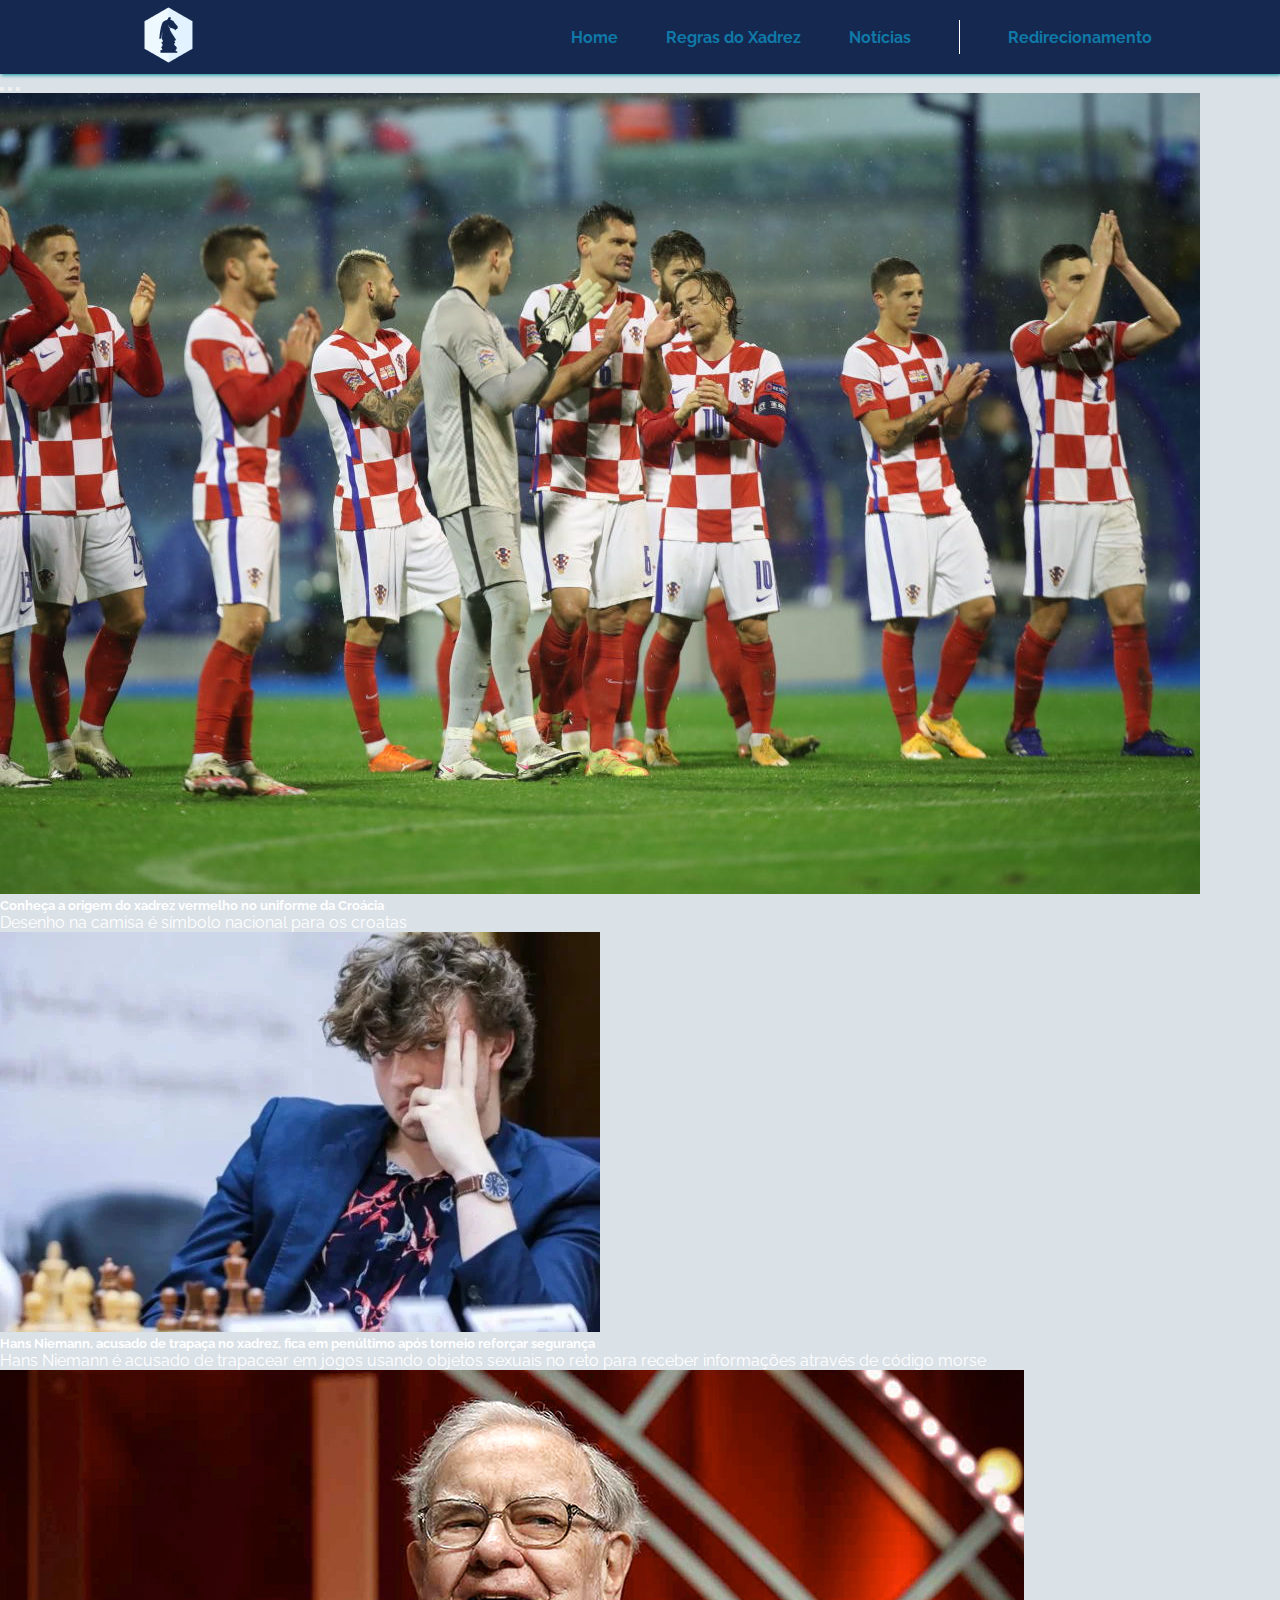
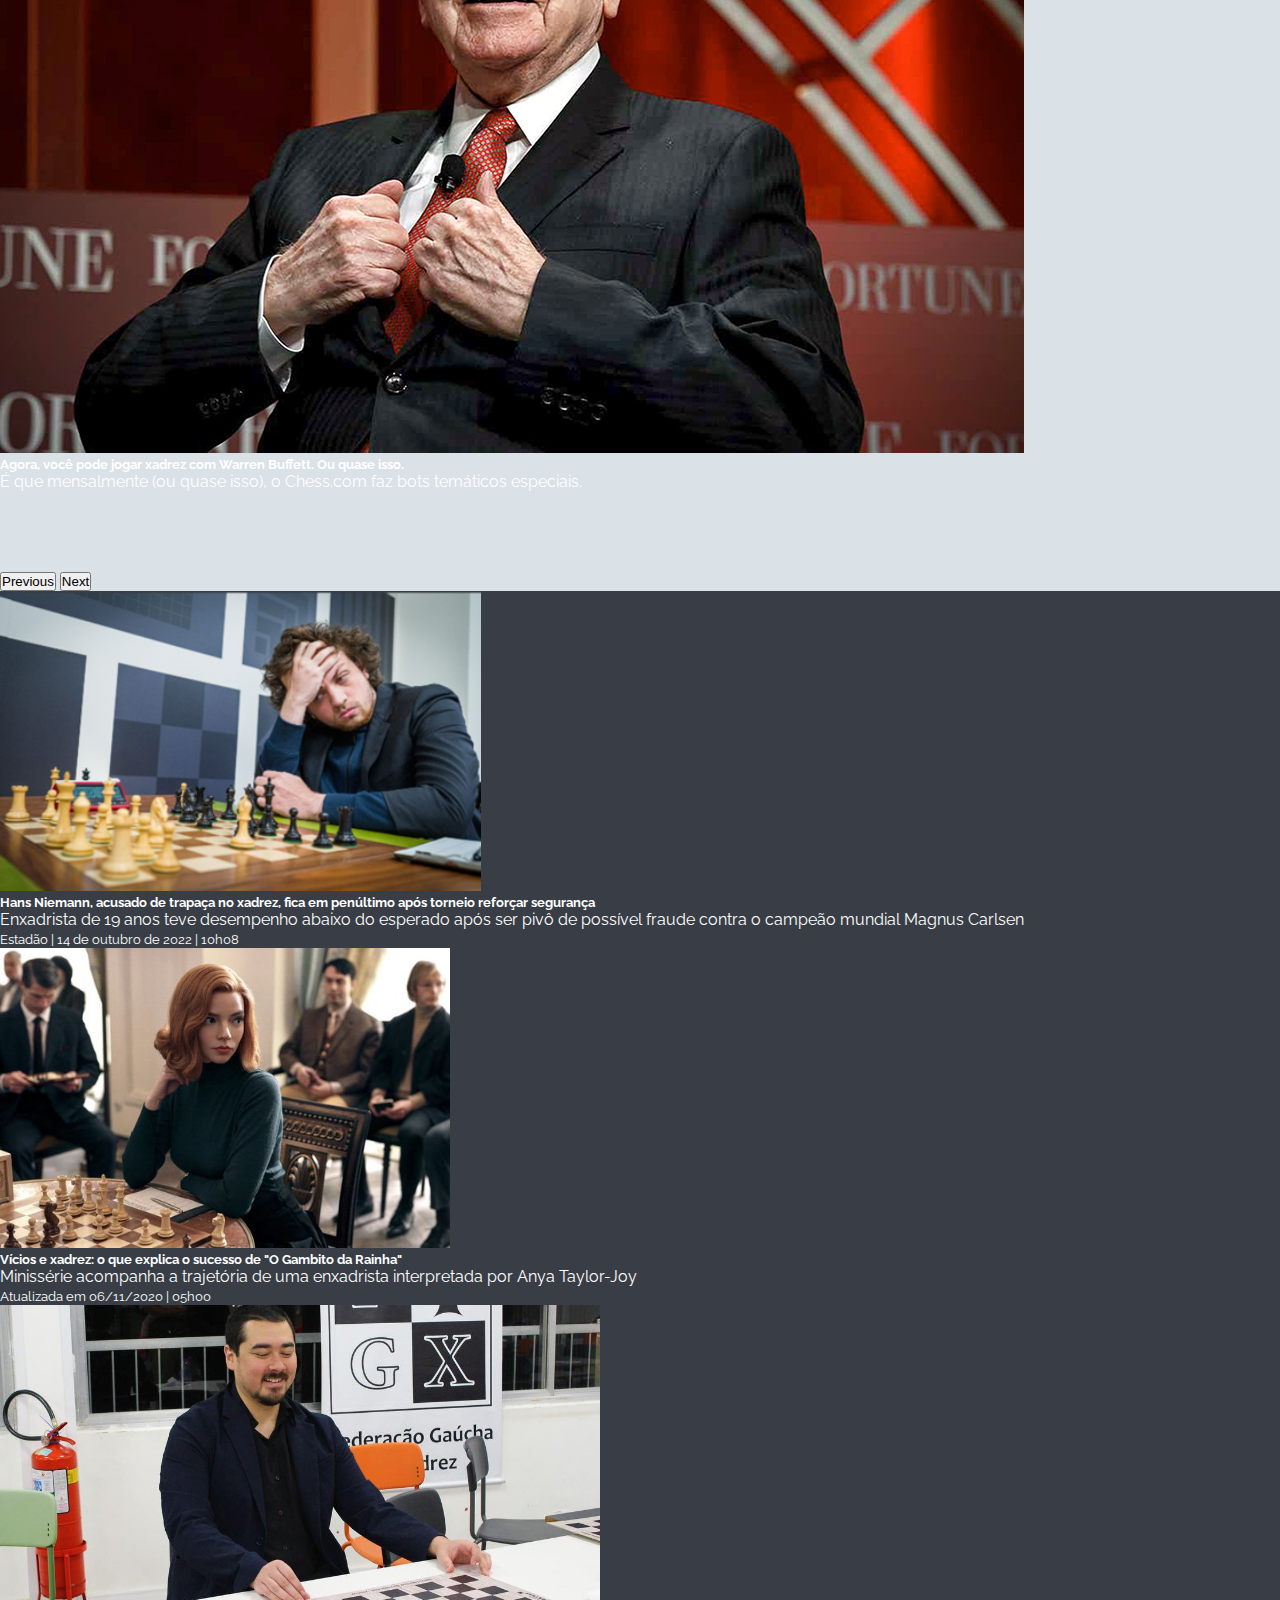
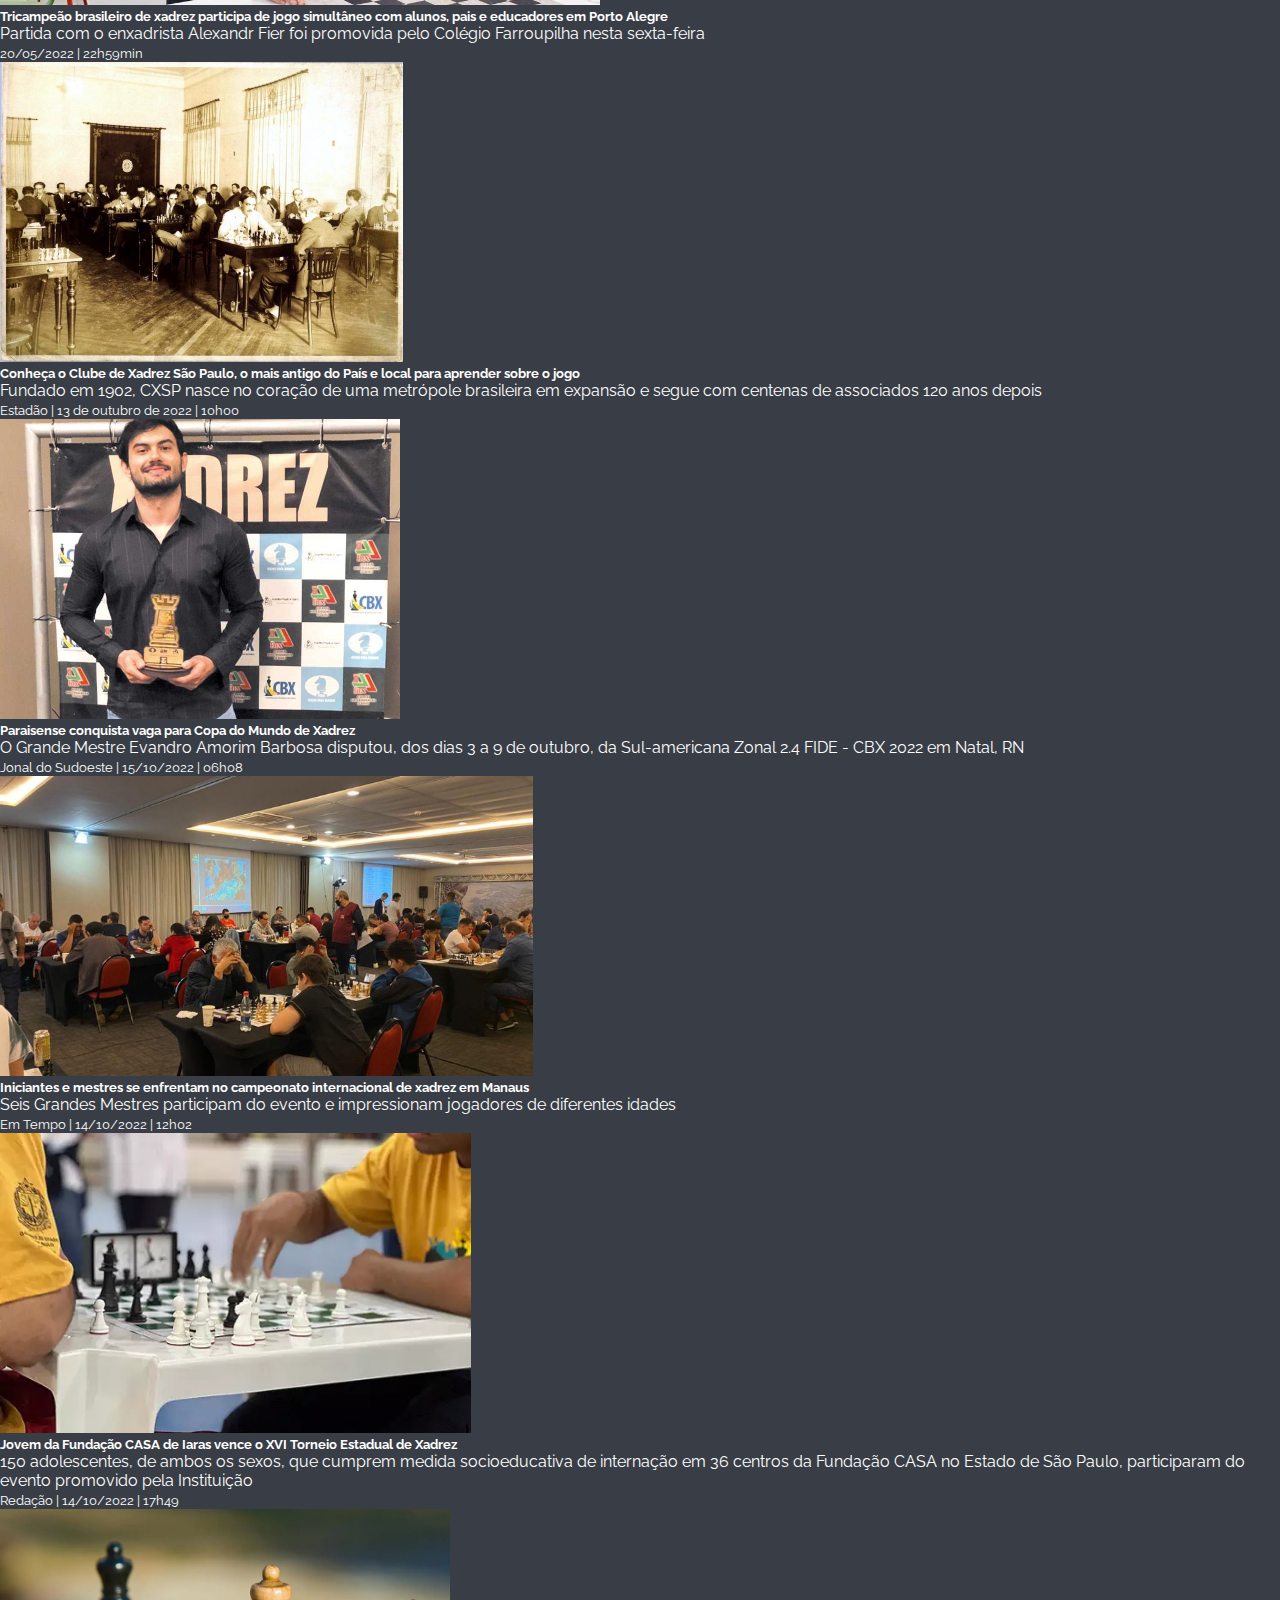
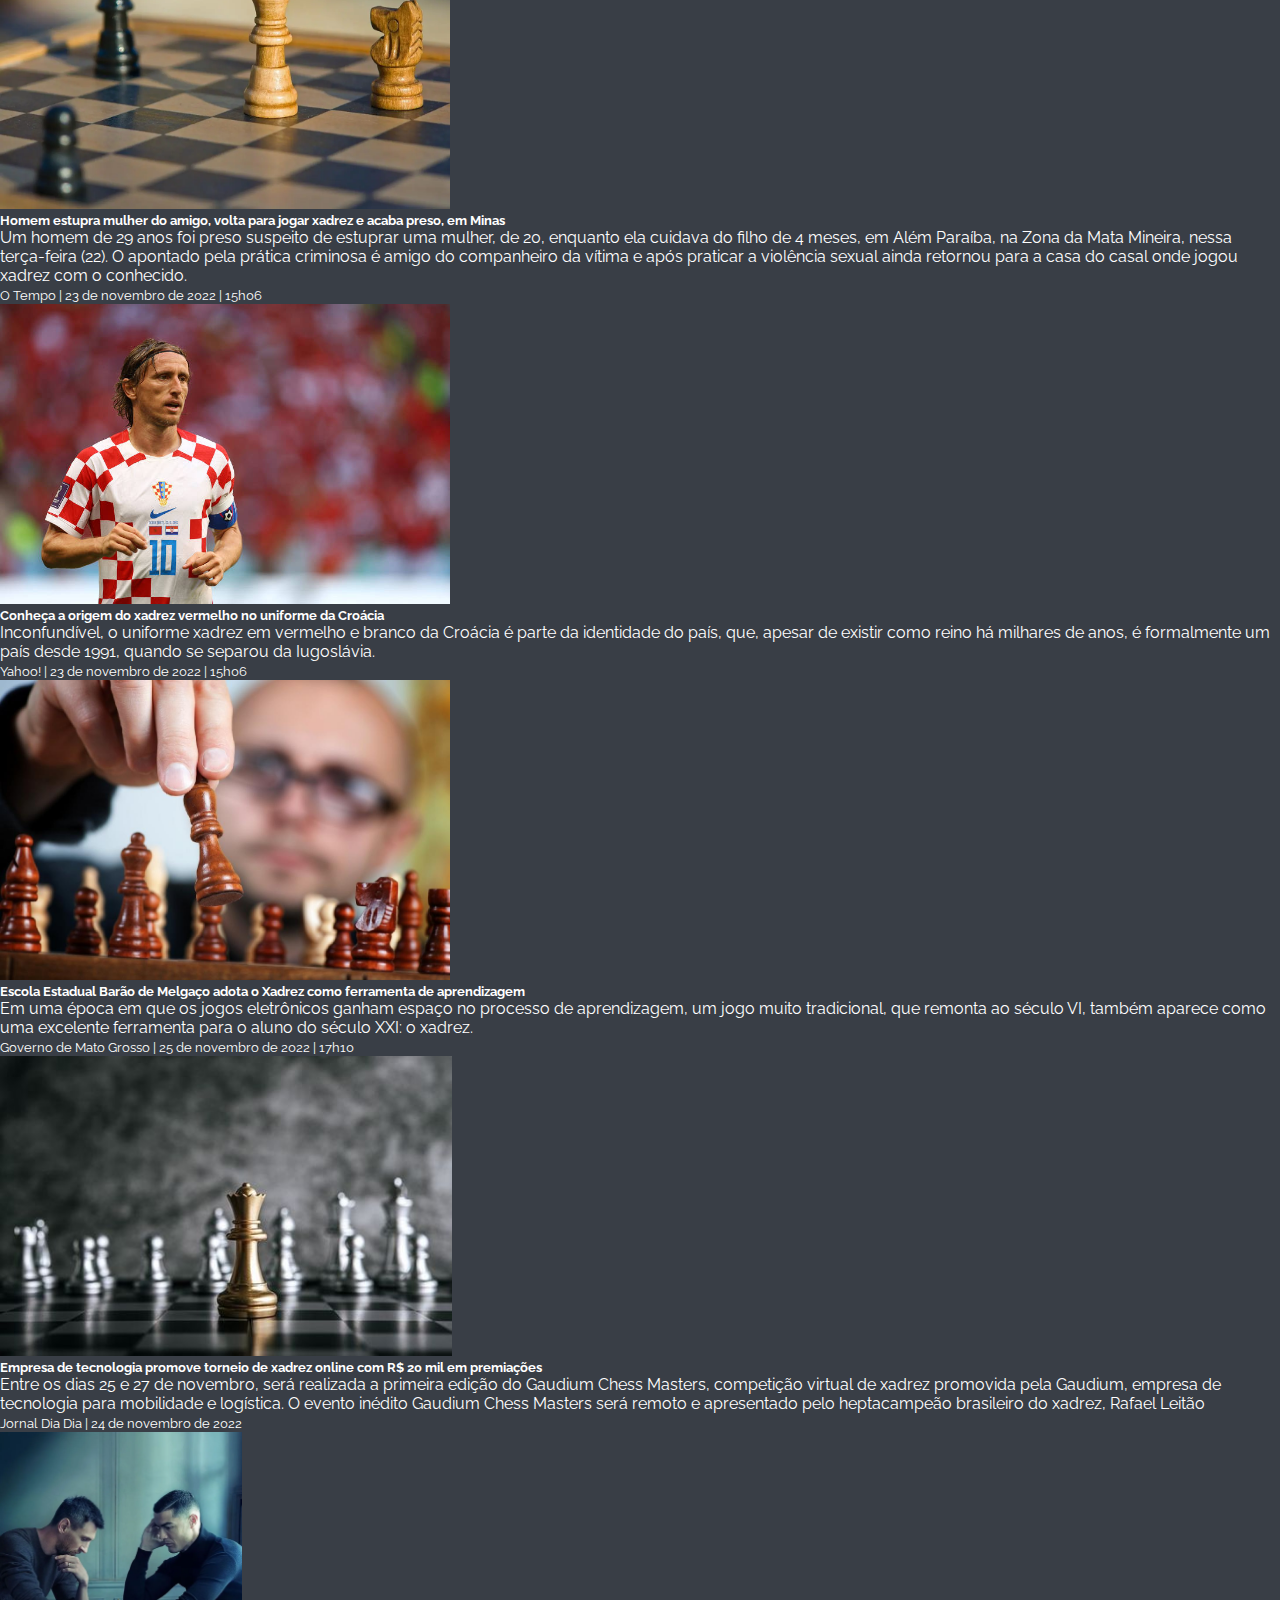
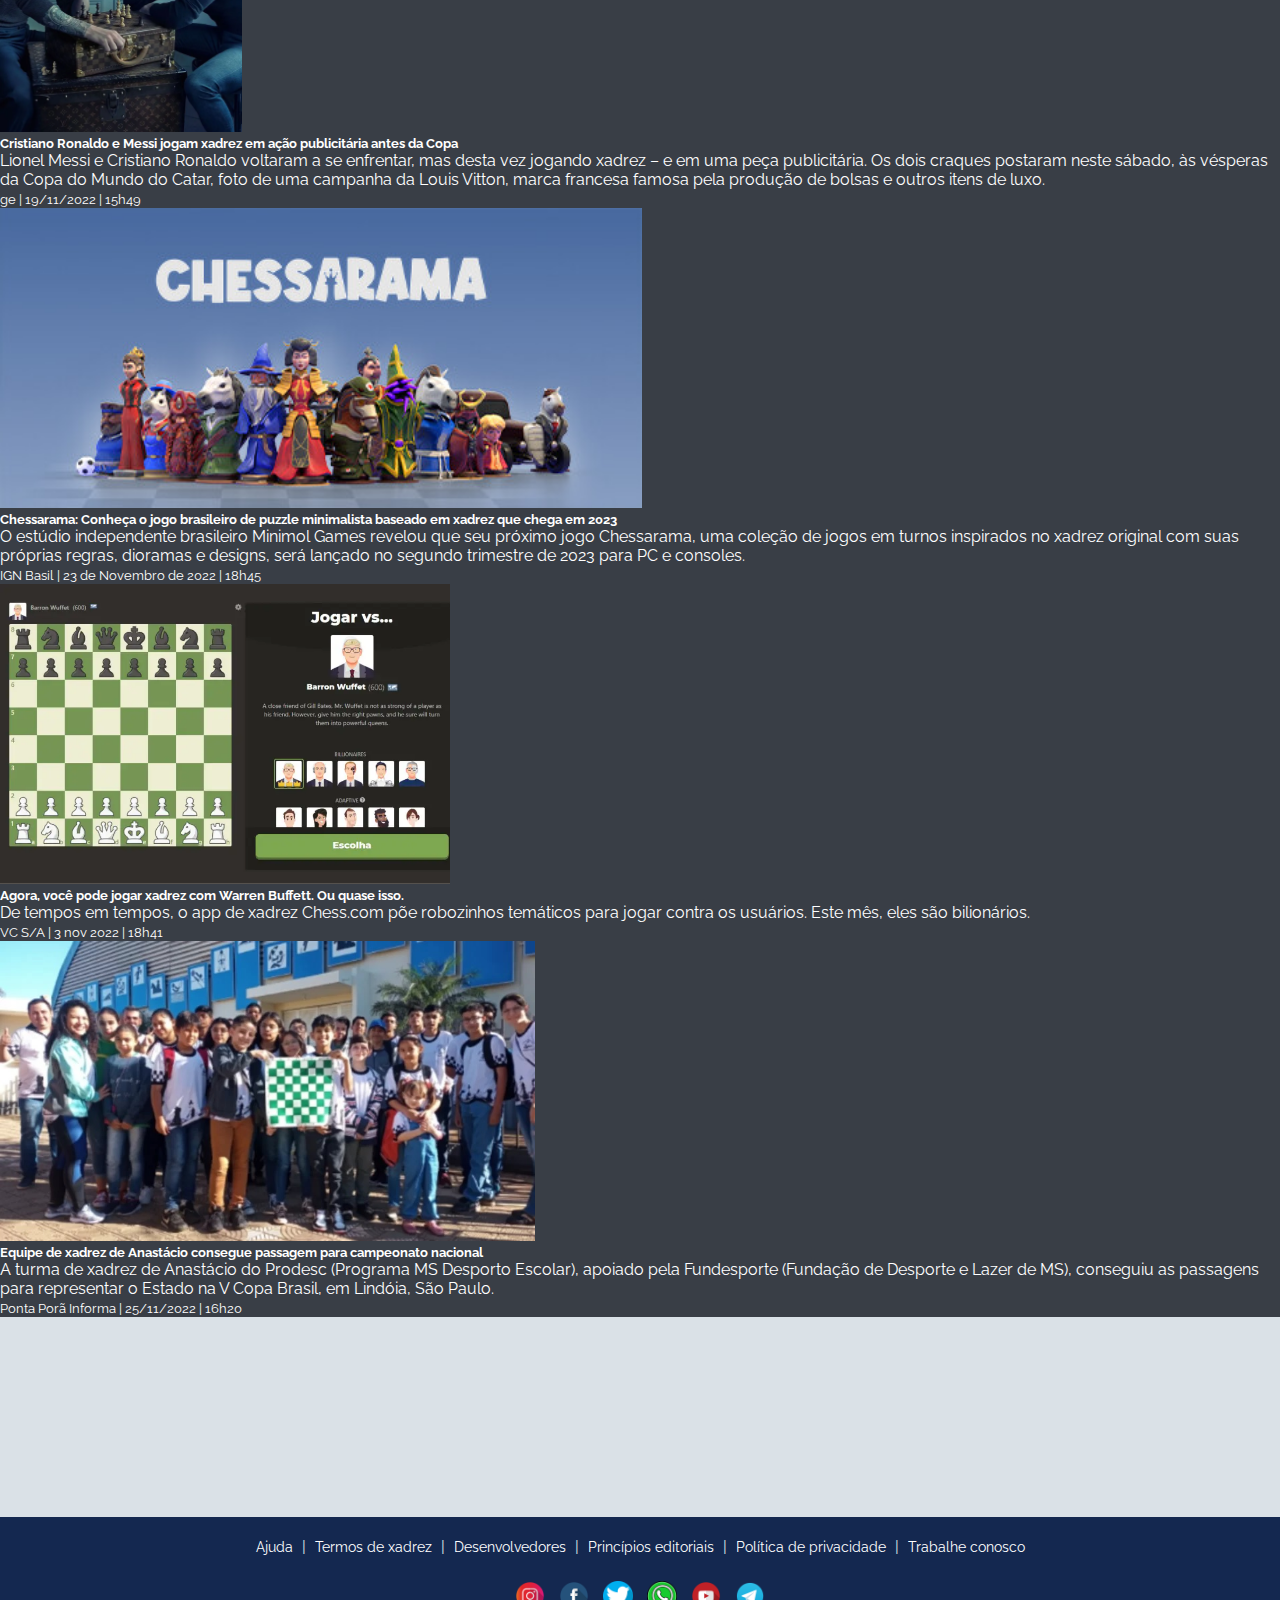
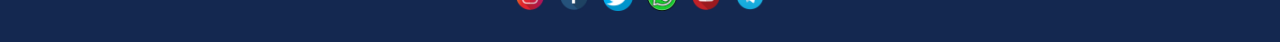
<file: index.html>
<!DOCTYPE html>
<html lang="pt-br">
<head>
    <meta charset="UTF-8">
    <meta http-equiv="X-UA-Compatible" content="IE=edge">
    <meta name="viewport" content="width=device-width, initial-scale=1.0">
    <title>Projeto Final - Notícias</title>
    <link rel="website icon" type="png"  href="imagens/CavaloGuia.png" class="fotoguia">
    <link href="https://cdn.jsdelivr.net/npm/bootstrap@5.2.3/dist/css/bootstrap.min.css" rel="stylesheet" integrity="sha384-rbsA2VBKQhggwzxH7pPCaAqO46MgnOM80zW1RWuH61DGLwZJEdK2Kadq2F9CUG65" crossorigin="anonymous">
    <link rel="stylesheet" href="css/noticia.css">
    <link rel="stylesheet" href="css/header.css">
    <link rel="stylesheet" href="css/footer.css">
</head>

<body>
    <div class="header" id="header">  <!-- uma classe e um id para o header par ficar mais fácil de mexer no js-->
           
        <button onclick="MoverBarraLateral()" class="botaoAbrir-barraLateral"> <!-- botão de abrir barra lateral-->
            <svg xmlns="http://www.w3.org/2000/svg" width="30" height="30" viewBox="0 0 24 24"><path fill="currentColor" fill-rule="evenodd" d="M5 4h2a1 1 0 0 1 1 1v2a1 1 0 0 1-1 1H5a1 1 0 0 1-1-1V5a1 1 0 0 1 1-1zm0 6h2a1 1 0 0 1 1 1v2a1 1 0 0 1-1 1H5a1 1 0 0 1-1-1v-2a1 1 0 0 1 1-1zm6-6h2a1 1 0 0 1 1 1v2a1 1 0 0 1-1 1h-2a1 1 0 0 1-1-1V5a1 1 0 0 1 1-1zm0 6h2a1 1 0 0 1 1 1v2a1 1 0 0 1-1 1h-2a1 1 0 0 1-1-1v-2a1 1 0 0 1 1-1zm6-6h2a1 1 0 0 1 1 1v2a1 1 0 0 1-1 1h-2a1 1 0 0 1-1-1V5a1 1 0 0 1 1-1zm0 6h2a1 1 0 0 1 1 1v2a1 1 0 0 1-1 1h-2a1 1 0 0 1-1-1v-2a1 1 0 0 1 1-1zM5 16h2a1 1 0 0 1 1 1v2a1 1 0 0 1-1 1H5a1 1 0 0 1-1-1v-2a1 1 0 0 1 1-1zm6 0h2a1 1 0 0 1 1 1v2a1 1 0 0 1-1 1h-2a1 1 0 0 1-1-1v-2a1 1 0 0 1 1-1zm6 0h2a1 1 0 0 1 1 1v2a1 1 0 0 1-1 1h-2a1 1 0 0 1-1-1v-2a1 1 0 0 1 1-1z"></path></svg>            
        </button>

        <div class="logo"> 
                <img class="img-logo" src="imagens/CavaloPrincipal.png" alt="erro">
            </div>

            <div class="linksDoHeader" id="linksDoHeader">

                <button onclick="MoverBarraLateral()" class="botaoFechar-barraLateral">
                    <svg xmlns="http://www.w3.org/2000/svg" width="30" height="30" fill="currentColor" class="bi bi-x" viewBox="0 0 16 16">
                        <path d="M4.646 4.646a.5.5 0 0 1 .708 0L8 7.293l2.646-2.647a.5.5 0 0 1 .708.708L8.707 8l2.647 2.646a.5.5 0 0 1-.708.708L8 8.707l-2.646 2.647a.5.5 0 0 1-.708-.708L7.293 8 4.646 5.354a.5.5 0 0 1 0-.708z"/>
                    </svg>
                </button>
                    
                <a href="home.html">Home </a>
                <a href="Regras.html">Regras do Xadrez</a>
                <a href="index.html">Notícias</a>
                <div class="barraVertical"></div>
                <a href="redirecionamento.html">Redirecionamento</a>

                <div class="invisiveis">
                
                    <a href="Beneficios.html">Benefícios do Xadrez</a><br><br><br>
                    <a href="Gm.html">Como se Tornar Grande Mestre</a><br><br><br>
                    <a href="RatingDosMelhores.html"> Rating dos Melhores do Mundo </a><br><br><br>
                    <a href="escolas.html">Xadrez nas Escolas</a>
                </div>
            </div>
    </div>

    <div id="carouselExampleCaptions" class="carousel slide" data-bs-ride="false">
      <div class="carousel-indicators">
        <button type="button" data-bs-target="#carouselExampleCaptions" data-bs-slide-to="0" class="active" aria-current="true" aria-label="Slide 1"></button>
        <button type="button" data-bs-target="#carouselExampleCaptions" data-bs-slide-to="1" aria-label="Slide 2"></button>
        <button type="button" data-bs-target="#carouselExampleCaptions" data-bs-slide-to="2" aria-label="Slide 3"></button>
      </div>
      <div class="carousel-inner">
        <div class="carousel-item active">
          <img id="img-carousel-1"  src="imagens/camisa2.jpg" class="d-block w-100" alt="erro">
          <div class="carousel-caption d-none d-md-block">
            <h5>Conheça a origem do xadrez vermelho no uniforme da Croácia</h5>
            <p>Desenho na camisa é símbolo nacional para os croatas</p>
          </div>
        </div>
        <div class="carousel-item">
          <img id="img-carousel-2" src="imagens/hans2.webp" class="d-block w-100" alt="erro">
          <div class="carousel-caption d-none d-md-block">
              <h5>Hans Niemann, acusado de trapaça no xadrez, fica em penúltimo após torneio reforçar segurança</h5>
            <p>Hans Niemann é acusado de trapacear em jogos usando objetos sexuais no reto para receber informações através de código morse</a>
              </p>
          </div>
        </div>
        <div class="carousel-item">
          <img id="img-carousel-3" src="imagens/warren1.jpg" class="d-block w-100" alt="erro">
          <div class="carousel-caption d-none d-md-block">
            <h5>Agora, você pode jogar xadrez com Warren Buffett. Ou quase isso.</h5>
            <p>É que mensalmente (ou quase isso), o Chess.com faz bots temáticos especiais. </p>
          </div>
        </div>
      </div>
      <button class="carousel-control-prev" type="button" data-bs-target="#carouselExampleCaptions" data-bs-slide="prev">
        <span class="carousel-control-prev-icon" aria-hidden="true"></span>
        <span class="visually-hidden">Previous</span>
      </button>
      <button class="carousel-control-next" type="button" data-bs-target="#carouselExampleCaptions" data-bs-slide="next">
        <span class="carousel-control-next-icon" aria-hidden="true"></span>
        <span class="visually-hidden">Next</span>
      </button>
    </div>

    <div class="row row-cols-1 row-cols-md-3 g-4">
        <div class="col">
          <div class="card h-100">
            <img src="imagens/hans3.webp" class="card-img-top" alt="erro">
            <div class="card-body">
              <h5 class="card-title">Hans Niemann, acusado de trapaça no xadrez, fica em penúltimo após torneio reforçar segurança</h5>
              <p class="card-text">Enxadrista de 19 anos teve desempenho abaixo do esperado após ser pivô de possível fraude contra o campeão mundial Magnus Carlsen</p>
            </div>
            <div class="card-footer">
              <small class="text-muted">Estadão | 14 de outubro de 2022 | 10h08</small>
            </div>
          </div>
        </div>
        <div class="col">
          <div  href="" class="card h-100">
            <img src="imagens/serie1.jpg" class="card-img-top" alt="erro">
            <div class="card-body">
              <h5 class="card-title">Vícios e xadrez: o que explica o sucesso de "O Gambito da Rainha"</h5>
              <p class="card-text">Minissérie acompanha a trajetória de uma enxadrista interpretada por Anya Taylor-Joy</p>
            </div>
            <div class="card-footer">
              <small class="text-muted">Atualizada em 06/11/2020 | 05h00</small>
            </div>
          </div>
        </div>
        <div class="col">
          <div class="card h-100">
            <img src="imagens/tricampeao1.jpg" class="card-img-top" alt="erro">
            <div class="card-body">
              <h5 class="card-title">Tricampeão brasileiro de xadrez participa de jogo simultâneo com alunos, pais e educadores em Porto Alegre</h5>
              <p class="card-text">Partida com o enxadrista Alexandr Fier foi promovida pelo Colégio Farroupilha nesta sexta-feira</p>
            </div>
            <div class="card-footer">
              <small class="text-muted">20/05/2022 | 22h59min</small>
            </div>
          </div>
        </div>
        <div class="col">
            <div class="card h-100">
              <img src="imagens/clubedexadrez1.jpg" class="card-img-top" alt="erro">
              <div class="card-body">
                <h5 class="card-title">Conheça o Clube de Xadrez São Paulo, o mais antigo do País e local para aprender sobre o jogo</h5>
                <p class="card-text">Fundado em 1902, CXSP nasce no coração de uma metrópole brasileira em expansão e segue com centenas de associados 120 anos depois</p>
              </div>
              <div class="card-footer">
                <small class="text-muted">Estadão | 13 de outubro de 2022 | 10h00</small>
              </div>
            </div>
          </div>
          <div class="col">
            <div class="card h-100">
              <img src="imagens/para.jpg" class="card-img-top" alt="erro">
              <div class="card-body">
                <h5 class="card-title">Paraisense conquista vaga para Copa do Mundo de Xadrez</h5>
                <p class="card-text">O Grande Mestre Evandro Amorim Barbosa disputou, dos dias 3 a 9 de outubro, da Sul-americana Zonal 2.4 FIDE - CBX 2022 em Natal, RN</p>
              </div>
              <div class="card-footer">
                <small class="text-muted">Jonal do Sudoeste | 15/10/2022 | 06h08</small>
              </div>
            </div>
          </div>
          <div class="col">
            <div class="card h-100">
              <img src="imagens/manaus.jpg" class="card-img-top" alt="erro">
              <div class="card-body">
                <h5 class="card-title">Iniciantes e mestres se enfrentam no campeonato internacional de xadrez em Manaus</h5>
                <p class="card-text">Seis Grandes Mestres participam do evento e impressionam jogadores de diferentes idades</p>
              </div>
              <div class="card-footer">
                <small class="text-muted">Em Tempo | 14/10/2022 | 12h02 </small>
              </div>
            </div>
          </div>
          <div class="col">
            <div class="card h-100">
              <img src="imagens/casa.webp" class="card-img-top" alt="erro">
              <div class="card-body">
                <h5 class="card-title">Jovem da Fundação CASA de Iaras vence o XVI Torneio Estadual de Xadrez</h5>
                <p class="card-text">150 adolescentes, de ambos os sexos, que cumprem medida socioeducativa de internação em 36 centros da Fundação CASA no Estado de São Paulo, participaram do evento promovido pela Instituição</p>
              </div>
              <div class="card-footer">
                <small class="text-muted">Redação | 14/10/2022 | 17h49</small>
              </div>
            </div>
          </div>
          <div class="col">
            <div class="card h-100">
              <img src="imagens/homem.webp" class="card-img-top" alt="erro">
              <div class="card-body">
                <h5 class="card-title">Homem estupra mulher do amigo, volta para jogar xadrez e acaba preso, em Minas</h5>
                <p class="card-text">Um homem de 29 anos foi preso suspeito de estuprar uma mulher, de 20, enquanto ela cuidava do filho de 4 meses, em Além Paraíba, na Zona da Mata Mineira, nessa terça-feira (22). O apontado pela prática criminosa é amigo do companheiro da vítima e após praticar a violência sexual ainda retornou para a casa do casal onde jogou xadrez com o conhecido.</p>
              </div>
              <div class="card-footer">
                <small class="text-muted">O Tempo | 23 de novembro de 2022 | 15h06 </small>
              </div>
            </div>
          </div>
          <div class="col">
            <div class="card h-100">
              <img src="imagens/uniforme.jpg" class="card-img-top" alt="erro">
              <div class="card-body">
                <h5 class="card-title">Conheça a origem do xadrez vermelho no uniforme da Croácia</h5>
                <p class="card-text">Inconfundível, o uniforme xadrez em vermelho e branco da Croácia é parte da identidade do país, que, apesar de existir como reino há milhares de anos, é formalmente um país desde 1991, quando se separou da Iugoslávia.</p>
              </div>
              <div class="card-footer">
                <small class="text-muted">Yahoo! | 23 de novembro de 2022 | 15h06 </small>
              </div>
            </div>
          </div>
          <div class="col">
            <div class="card h-100">
              <img src="imagens/escola-xadrez.jpg" class="card-img-top" alt="erro">
              <div class="card-body">
                <h5 class="card-title">Escola Estadual Barão de Melgaço adota o Xadrez como ferramenta de aprendizagem</h5>
                <p class="card-text">Em uma época em que os jogos eletrônicos ganham espaço no processo de aprendizagem, um jogo muito tradicional, que remonta ao século VI, também aparece como uma excelente ferramenta para o aluno do século XXI: o xadrez.</p>
              </div>
              <div class="card-footer">
                <small class="text-muted"> Governo de Mato Grosso | 25 de novembro de 2022 | 17h10 </small>
              </div>
            </div>
          </div>
          <div class="col">
            <div class="card h-100">
              <img src="imagens/empresa.jpg" class="card-img-top" alt="erro">
              <div class="card-body">
                <h5 class="card-title">Empresa de tecnologia promove torneio de xadrez online com R$ 20 mil em premiações</h5>
                <p class="card-text">Entre os dias 25 e 27 de novembro, será realizada a primeira edição do Gaudium Chess Masters, competição virtual de xadrez promovida pela Gaudium, empresa de tecnologia para mobilidade e logística. O evento inédito Gaudium Chess Masters será remoto e apresentado pelo heptacampeão brasileiro do xadrez, Rafael Leitão</p>
              </div>
              <div class="card-footer">
                <small class="text-muted"> Jornal Dia Dia | 24 de novembro de 2022 </small>
              </div>
            </div>
          </div>
          <div class="col">
            <div class="card h-100">
              <img src="imagens/messicr.webp" class="card-img-top" alt="erro">
              <div class="card-body">
                <h5 class="card-title">Cristiano Ronaldo e Messi jogam xadrez em ação publicitária antes da Copa</h5>
                <p class="card-text">Lionel Messi e Cristiano Ronaldo voltaram a se enfrentar, mas desta vez jogando xadrez – e em uma peça publicitária. Os dois craques postaram neste sábado, às vésperas da Copa do Mundo do Catar, foto de uma campanha da Louis Vitton, marca francesa famosa pela produção de bolsas e outros itens de luxo. </p>
              </div>
              <div class="card-footer">
                <small class="text-muted"> ge | 19/11/2022 | 15h49  </small>
              </div>
            </div>
          </div>
          <div class="col">
            <div class="card h-100">
              <img src="imagens/jogo2.jpg" class="card-img-top" alt="erro">
              <div class="card-body">
                <h5 class="card-title">Chessarama: Conheça o jogo brasileiro de puzzle minimalista baseado em xadrez que chega em 2023</h5>
                <p class="card-text">O estúdio independente brasileiro Minimol Games revelou que seu próximo jogo Chessarama, uma coleção de jogos em turnos inspirados no xadrez original com suas próprias regras, dioramas e designs, será lançado no segundo trimestre de 2023 para PC e consoles.</p>
              </div>
              <div class="card-footer">
                <small class="text-muted"> IGN Basil | 23 de Novembro de 2022 | 18h45 </small>
              </div>
            </div>
          </div>
          <div class="col">
            <div class="card h-100">
              <img src="imagens/XadrezB.webp" class="card-img-top" alt="erro">
              <div class="card-body">
                <h5 class="card-title">Agora, você pode jogar xadrez com Warren Buffett. Ou quase isso.</h5>
                <p class="card-text">De tempos em tempos, o app de xadrez Chess.com põe robozinhos temáticos para jogar contra os usuários. Este mês, eles são bilionários.</p>
              </div>
              <div class="card-footer">
                <small class="text-muted"> VC S/A | 3 nov 2022 | 18h41 </small>
              </div>
            </div>
          </div>
          <div class="col">
            <div class="card h-100">
              <img src="imagens/anastácio.jpg" class="card-img-top" alt="erro">
              <div class="card-body">
                <h5 class="card-title">Equipe de xadrez de Anastácio consegue passagem para campeonato nacional</h5>
                <p class="card-text">A turma de xadrez de Anastácio do Prodesc (Programa MS Desporto Escolar), apoiado pela Fundesporte (Fundação de Desporte e Lazer de MS), conseguiu as passagens para representar o Estado na V Copa Brasil, em Lindóia, São Paulo.</p>
              </div>
              <div class="card-footer">
                <small class="text-muted"> Ponta Porã Informa | 25/11/2022 | 16h20  </small>
              </div>
            </div>
          </div>
  </div>

  <footer>
    <div class="div-footer">
     <p id="p-link"> <a class="link-footer" href="form.html" target="_blank">Ajuda</a> | <a class="link-footer" href="#">Termos de xadrez</a> | <a class="link-footer" href="#">Desenvolvedores</a> | <a class="link-footer" href="#">Princípios editoriais</a> | <a class="link-footer" href="#">Política de privacidade</a> | <a class="link-footer" href="#">Trabalhe conosco</a>
     </p>
    </div>

    <div class="div-footer">
        <a  class="link-image"  href="https://instagram.com" target="_blank"><img class="img-footer" src="imagens/logo-do-cone-do-instagram.png" alt="logo-instagram"></a>
        <a  class="link-image" href="https://facebook.com" target="_blank"><img class="img-footer" src="imagens/logo-face.png" alt="logo-facebook"></a>
        <a  class="link-image" href="https://twitter.com" target="_blank"><img  class="img-footer"src="imagens/logo-twitters.png" alt="logo-twitter"></a>
        <a  class="link-image" href="https://whatsapp.com" target="_blank"><img class="img-footer" src="imagens/logo-zap.png" alt="logo-whatsapp "></a>
        <a  class="link-image" href="https://youtube.com" target="_blank"><img class="img-footer" src="imagens/logo-youtube.png" alt="logo-youtube"></a>
        <a  class="link-image" href="telegram.com" target="_blank"><img class="img-footer" src="imagens/logo-telegram.png" alt="logo-telegram"></a>
    </div>
    
</footer>

<script src="https://cdn.jsdelivr.net/npm/bootstrap@5.2.3/dist/js/bootstrap.bundle.min.js" integrity="sha384-kenU1KFdBIe4zVF0s0G1M5b4hcpxyD9F7jL+jjXkk+Q2h455rYXK/7HAuoJl+0I4" crossorigin="anonymous"></script>
</body>

<script src="javascript/Js.js"></script>
</html>
</file>
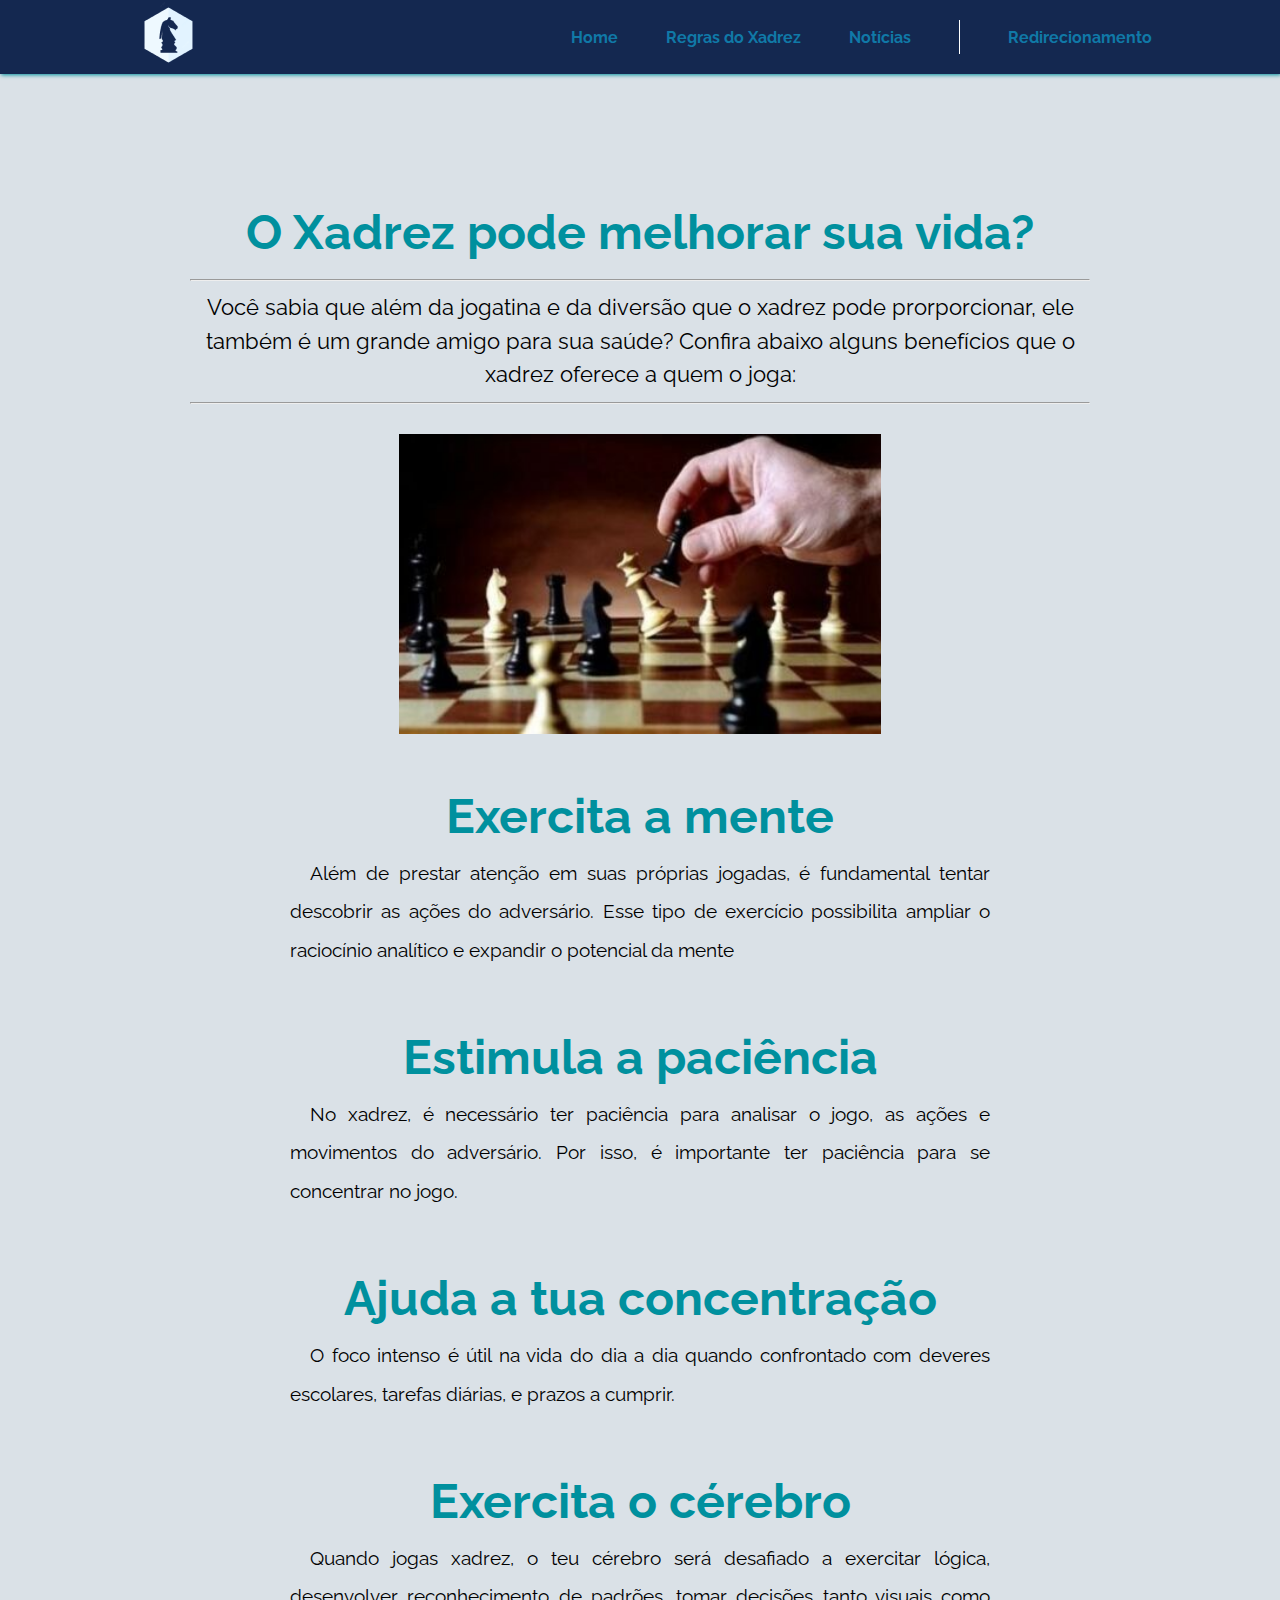
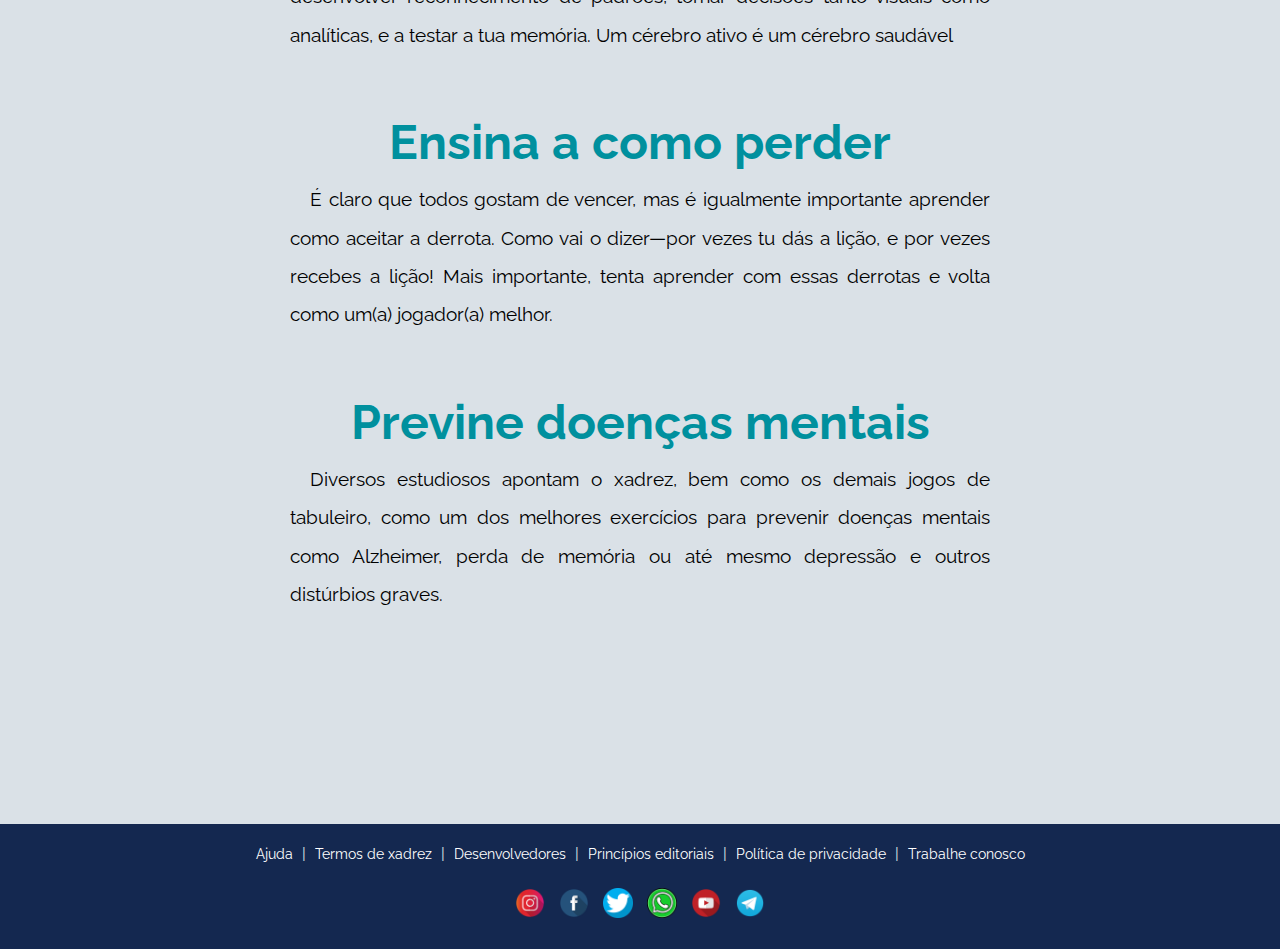
<file: Beneficios.html>
<!DOCTYPE html>
<html lang="pt-br">
    <head>
        <meta charset="UTF-8">
        <meta http-equiv="X-UA-Compatible" content="IE=edge">
        <meta name="viewport" content="width=device-width, initial-scale=1.0">
        <title>Benefícios do Xadrez</title>
        <link rel="website icon" type="png"  href="imagens/CavaloGuia.png" class="fotoguia">
        <link rel="stylesheet" href="css/header.css">
        <link rel="stylesheet" href="css/beneficios.css">
        <link rel="stylesheet" href="css/footer.css">
    </head>

    <body>
        <div class="header" id="header">  <!-- uma classe e um id para o header par ficar mais fácil de mexer no js-->
           
            <button onclick="MoverBarraLateral()" class="botaoAbrir-barraLateral"> <!-- botão de abrir barra lateral-->
                <svg xmlns="http://www.w3.org/2000/svg" width="30" height="30" viewBox="0 0 24 24"><path fill="currentColor" fill-rule="evenodd" d="M5 4h2a1 1 0 0 1 1 1v2a1 1 0 0 1-1 1H5a1 1 0 0 1-1-1V5a1 1 0 0 1 1-1zm0 6h2a1 1 0 0 1 1 1v2a1 1 0 0 1-1 1H5a1 1 0 0 1-1-1v-2a1 1 0 0 1 1-1zm6-6h2a1 1 0 0 1 1 1v2a1 1 0 0 1-1 1h-2a1 1 0 0 1-1-1V5a1 1 0 0 1 1-1zm0 6h2a1 1 0 0 1 1 1v2a1 1 0 0 1-1 1h-2a1 1 0 0 1-1-1v-2a1 1 0 0 1 1-1zm6-6h2a1 1 0 0 1 1 1v2a1 1 0 0 1-1 1h-2a1 1 0 0 1-1-1V5a1 1 0 0 1 1-1zm0 6h2a1 1 0 0 1 1 1v2a1 1 0 0 1-1 1h-2a1 1 0 0 1-1-1v-2a1 1 0 0 1 1-1zM5 16h2a1 1 0 0 1 1 1v2a1 1 0 0 1-1 1H5a1 1 0 0 1-1-1v-2a1 1 0 0 1 1-1zm6 0h2a1 1 0 0 1 1 1v2a1 1 0 0 1-1 1h-2a1 1 0 0 1-1-1v-2a1 1 0 0 1 1-1zm6 0h2a1 1 0 0 1 1 1v2a1 1 0 0 1-1 1h-2a1 1 0 0 1-1-1v-2a1 1 0 0 1 1-1z"></path></svg>            
            </button>

            <div class="logo"> 
                <a href="#"><img class="img-logo" src="imagens/CavaloPrincipal.png" alt="erro"></a>
                </div>

                <div class="linksDoHeader" id="linksDoHeader">

                    <button onclick="MoverBarraLateral()" class="botaoFechar-barraLateral">
                        <svg xmlns="http://www.w3.org/2000/svg" width="30" height="30" fill="currentColor" class="bi bi-x" viewBox="0 0 16 16">
                            <path d="M4.646 4.646a.5.5 0 0 1 .708 0L8 7.293l2.646-2.647a.5.5 0 0 1 .708.708L8.707 8l2.647 2.646a.5.5 0 0 1-.708.708L8 8.707l-2.646 2.647a.5.5 0 0 1-.708-.708L7.293 8 4.646 5.354a.5.5 0 0 1 0-.708z"/>
                        </svg>
                    </button>
                        
                    <a href="home.html">Home</a>
                    <a href="Regras.html">Regras do Xadrez</a>
                    <a href="index.html">Notícias</a>
                    <div class="barraVertical"></div>
                    <a href="redirecionamento.html">Redirecionamento</a>

                    <div class="invisiveis">
                    
                        <a href="Beneficios.html">Benefícios do Xadrez</a><br><br><br>
                        <a href="Gm.html">Como se Tornar Grande Mestre</a><br><br><br>
                        <a href="RatingDosMelhores.html">Rating dos Melhores do Mundo</a><br><br><br>
                        <a href="escolas.html">Xadrez nas Escolas</a>
                    </div>
                </div>

        </div>

        <div onclick="FecharbarraLateral()" class="conteudo" id="conteudo">
            <section>
                <h1 id="title-principal">O Xadrez pode  melhorar sua vida?</h1>
                <br>
                <hr>
                <article>Você sabia que além da jogatina e da diversão que o xadrez pode prorporcionar, ele também é um grande amigo para sua saúde? Confira abaixo alguns benefícios que o xadrez oferece a quem o joga:</article>
                <hr id="line2">
            </section>
            <main>
                
                <div>
                    <img class="img-cont" src="imagens/Xadrezada-e1596727912950.jpg" alt="">
                </div>
                <div>
                    <h1>Exercita a mente </h1>
                    <p class="text">Além de prestar atenção em suas próprias jogadas, é fundamental tentar descobrir as ações do adversário. Esse tipo de exercício possibilita ampliar o raciocínio analítico e expandir o potencial da mente</p>
                </div>
                <div>
                    <h1>Estimula a paciência</h1>
                    <p class="text"> No xadrez, é necessário ter paciência para analisar o jogo, as ações e movimentos do adversário. Por isso, é importante ter paciência para se concentrar no jogo.</p>
                </div>
                
                <div>
                    <h1> Ajuda a tua concentração</h1>
                    <p class="text"> O foco intenso é útil na vida do dia a dia quando confrontado com deveres escolares, tarefas diárias, e prazos a cumprir.</p>
                </div>
                <div>
                    <h1>Exercita o cérebro</h1>
                    <p class="text">Quando jogas xadrez, o teu cérebro será desafiado a exercitar lógica, desenvolver reconhecimento de padrões, tomar decisões tanto visuais como analíticas, e a testar a tua memória. Um cérebro ativo é um cérebro saudável</p>
                </div>
               
                <div>
                    <h1>Ensina a como perder</h1>
                    <p class="text">É claro que todos gostam de vencer, mas é igualmente importante aprender como aceitar a derrota. Como vai o dizer—por vezes tu dás a lição, e por vezes recebes a lição! Mais importante, tenta aprender com essas derrotas e volta como um(a) jogador(a) melhor.</p>
                </div>
                <div>
                    <h1>Previne doenças mentais</h1>
                    <p>Diversos estudiosos apontam o xadrez, bem como os demais jogos de tabuleiro, como um dos melhores exercícios para prevenir doenças mentais como Alzheimer, perda de memória ou até mesmo depressão e outros distúrbios graves.</p>
                </div>
                
            </main>
        </div>

        
<footer>
    <div class="div-footer">
     <p id="p-link"> <a class="link-footer" href="form.html" target="_blank">Ajuda</a> | <a class="link-footer" href="#">Termos de xadrez</a> | <a class="link-footer" href="#">Desenvolvedores</a> | <a class="link-footer" href="#">Princípios editoriais</a> | <a class="link-footer" href="#">Política de privacidade</a> | <a class="link-footer" href="#">Trabalhe conosco</a>
     </p>
    </div>

    <div class="div-footer">
        <a  class="link-image"  href="https://instagram.com" target="_blank"><img class="img-footer" src="imagens/logo-do-cone-do-instagram.png" alt="logo-instagram"></a>
        <a  class="link-image" href="https://facebook.com" target="_blank"><img class="img-footer" src="imagens/logo-face.png" alt="logo-facebook"></a>
        <a  class="link-image" href="https://twitter.com" target="_blank"><img  class="img-footer"src="imagens/logo-twitters.png" alt="logo-twitter"></a>
        <a  class="link-image" href="https://whatsapp.com" target="_blank"><img class="img-footer" src="imagens/logo-zap.png" alt="logo-whatsapp "></a>
        <a  class="link-image" href="https://youtube.com" target="_blank"><img class="img-footer" src="imagens/logo-youtube.png" alt="logo-youtube"></a>
        <a  class="link-image" href="telegram.com" target="_blank"><img class="img-footer" src="imagens/logo-telegram.png" alt="logo-telegram"></a>
    </div>
</footer>
        
    </body>
    <script src="javascript/Js.js"></script>

</html>
</file>
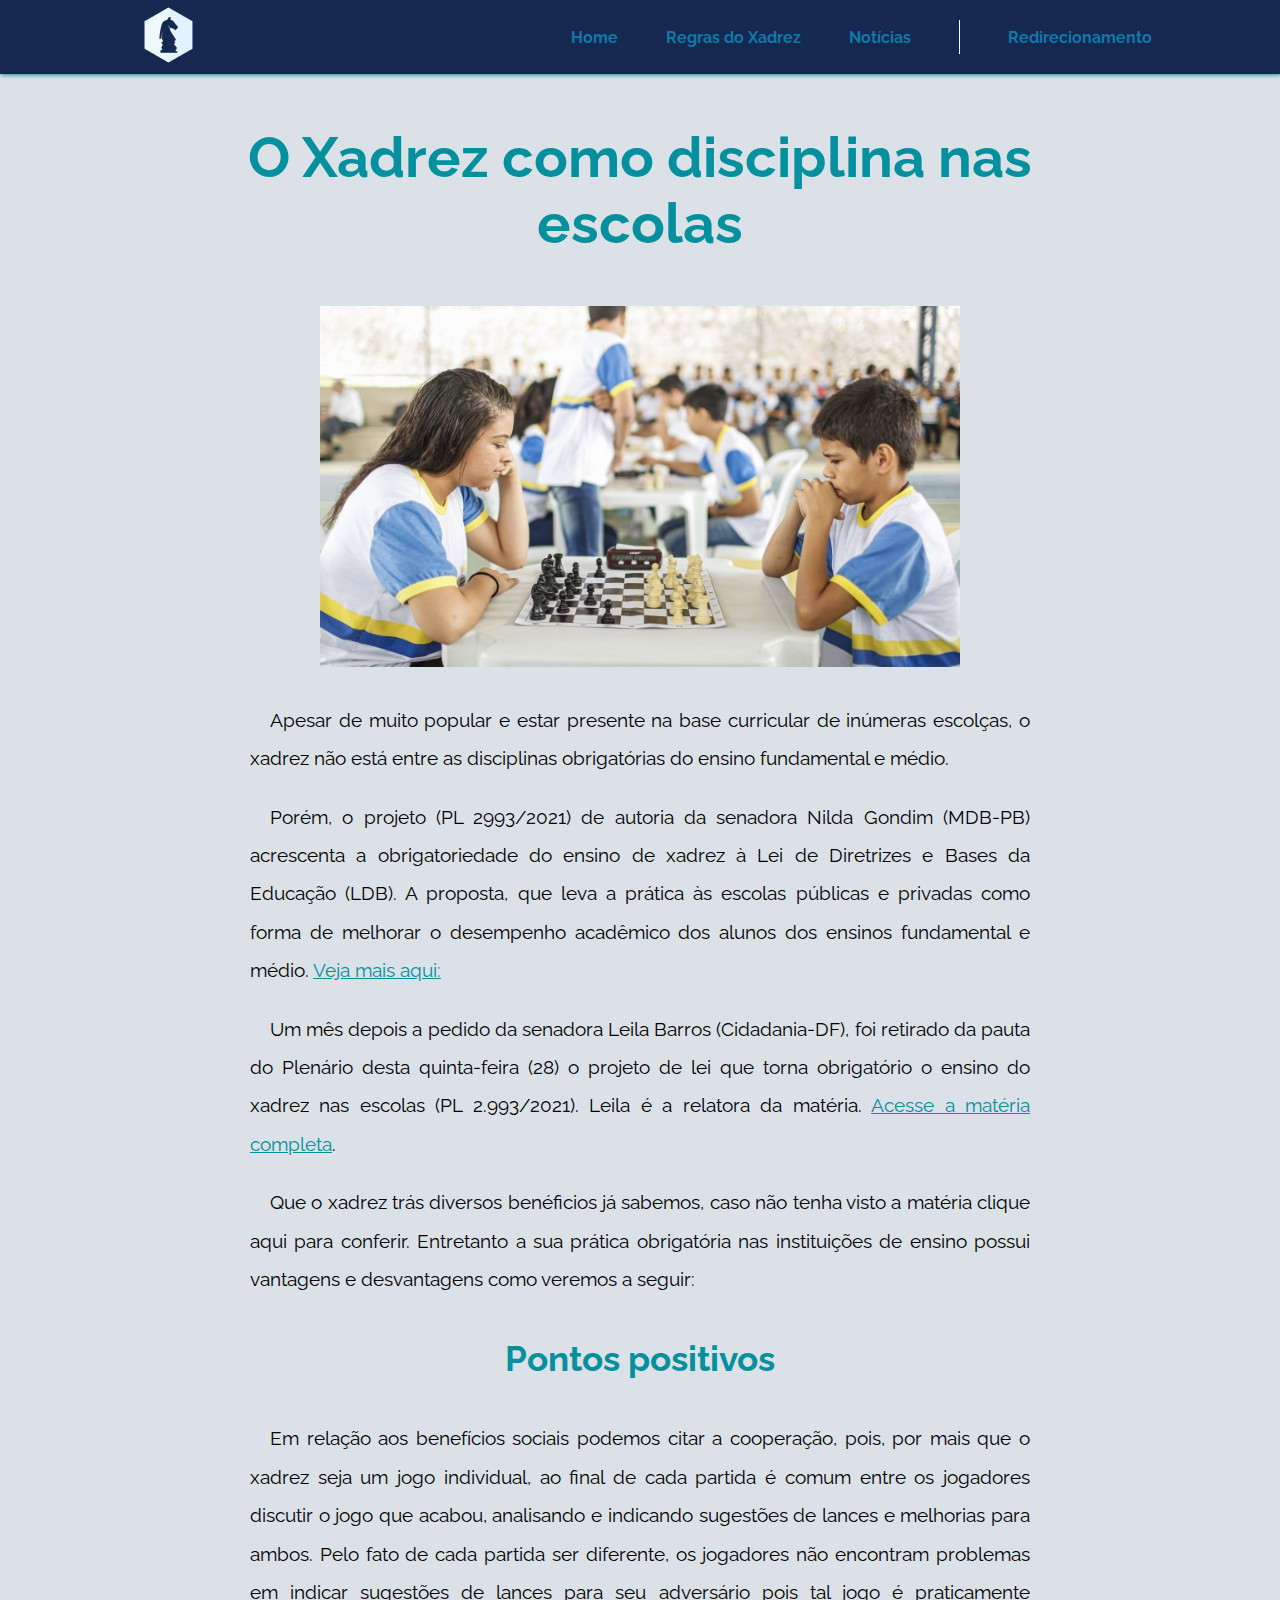
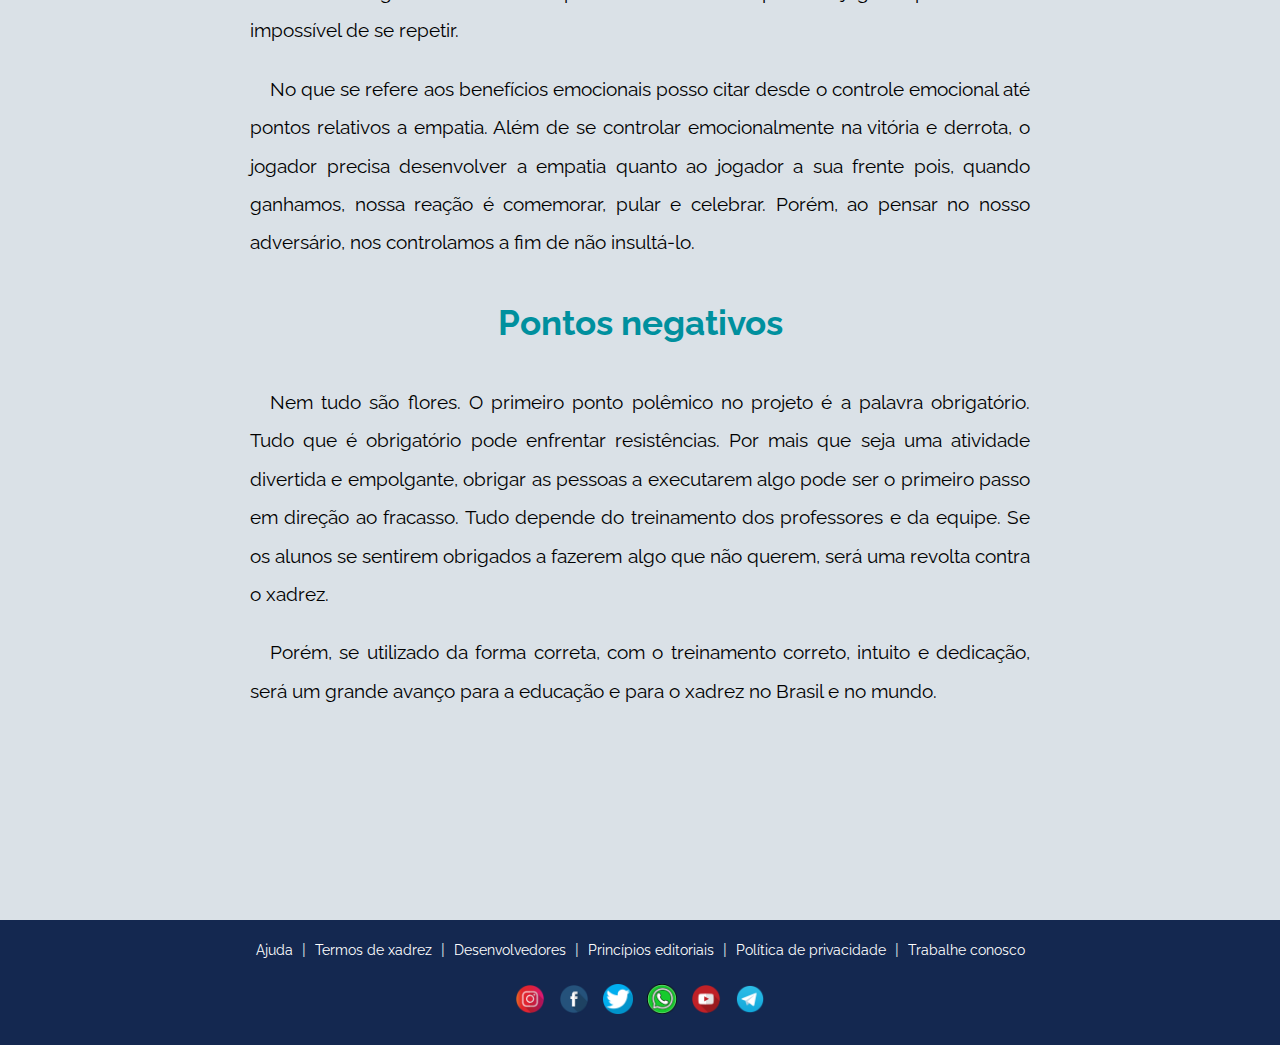
<file: escolas.html>
<!DOCTYPE html>
<html lang="pt-br">
<head>
    <meta charset="UTF-8">
    <meta http-equiv="X-UA-Compatible" content="IE=edge">
    <meta name="viewport" content="width=device-width, initial-scale=1.0">
    <link rel="website icon" type="png"  href="imagens/CavaloGuia.png" class="fotoguia">
    <link rel="stylesheet" href="css/escola.css">
    <link rel="stylesheet" href="css/footer.css">
    <link rel="stylesheet" href="css/header.css">

    <link rel="website icon" type="jpg"  href="imagens/CavaloGuia.png">
    <title>O Xadrez nas escolas</title>
</head>
<body id="body">
    <div class="header" id="header">  <!-- uma classe e um id para o header par ficar mais fácil de mexer no js-->
           
        <button onclick="MoverBarraLateral()" class="botaoAbrir-barraLateral"> <!-- botão de abrir barra lateral-->
            <svg xmlns="http://www.w3.org/2000/svg" width="30" height="30" viewBox="0 0 24 24"><path fill="currentColor" fill-rule="evenodd" d="M5 4h2a1 1 0 0 1 1 1v2a1 1 0 0 1-1 1H5a1 1 0 0 1-1-1V5a1 1 0 0 1 1-1zm0 6h2a1 1 0 0 1 1 1v2a1 1 0 0 1-1 1H5a1 1 0 0 1-1-1v-2a1 1 0 0 1 1-1zm6-6h2a1 1 0 0 1 1 1v2a1 1 0 0 1-1 1h-2a1 1 0 0 1-1-1V5a1 1 0 0 1 1-1zm0 6h2a1 1 0 0 1 1 1v2a1 1 0 0 1-1 1h-2a1 1 0 0 1-1-1v-2a1 1 0 0 1 1-1zm6-6h2a1 1 0 0 1 1 1v2a1 1 0 0 1-1 1h-2a1 1 0 0 1-1-1V5a1 1 0 0 1 1-1zm0 6h2a1 1 0 0 1 1 1v2a1 1 0 0 1-1 1h-2a1 1 0 0 1-1-1v-2a1 1 0 0 1 1-1zM5 16h2a1 1 0 0 1 1 1v2a1 1 0 0 1-1 1H5a1 1 0 0 1-1-1v-2a1 1 0 0 1 1-1zm6 0h2a1 1 0 0 1 1 1v2a1 1 0 0 1-1 1h-2a1 1 0 0 1-1-1v-2a1 1 0 0 1 1-1zm6 0h2a1 1 0 0 1 1 1v2a1 1 0 0 1-1 1h-2a1 1 0 0 1-1-1v-2a1 1 0 0 1 1-1z"></path></svg>            
        </button>

        <div class="logo"> 
                    <img class="img-logo" src="imagens/CavaloPrincipal.png" alt="erro">
            </div>

            <div class="linksDoHeader" id="linksDoHeader">

                <button onclick="MoverBarraLateral()" class="botaoFechar-barraLateral">
                    <svg xmlns="http://www.w3.org/2000/svg" width="30" height="30" fill="currentColor" class="bi bi-x" viewBox="0 0 16 16">
                        <path d="M4.646 4.646a.5.5 0 0 1 .708 0L8 7.293l2.646-2.647a.5.5 0 0 1 .708.708L8.707 8l2.647 2.646a.5.5 0 0 1-.708.708L8 8.707l-2.646 2.647a.5.5 0 0 1-.708-.708L7.293 8 4.646 5.354a.5.5 0 0 1 0-.708z"/>
                    </svg>
                </button>
                    
                <a href="home.html">Home</a>
                    <a href="Regras.html">Regras do Xadrez</a>
                    <a href="index.html">Notícias</a>
                    <div class="barraVertical"></div>
                    <a href="redirecionamento.html">Redirecionamento</a>

                    <div class="invisiveis">
                    
                        <a href="Beneficios.html"> Benefícios do Xadrez </a><br><br><br>
                        <a href="Gm.html"> Como se Tornar Grande Mestre </a><br><br><br>
                        <a href="RatingDosMelhores.html"> Rating dos Melhores do Mundo </a><br><br><br>
                        <a href="escolas.html"> Xadrez nas Escolas</a>
                    </div>
            </div>

    </div>

    <main>
        <section>
            <article>
                <h1>O Xadrez como disciplina nas escolas</h1>

                <img id="image-school" src="imagens/escola.jpg" title="Crianças jogando xadrez" alt="jogando xadrez na escola">
                <p>Apesar de muito popular e estar presente na base curricular de inúmeras escolças, o xadrez não está entre as disciplinas obrigatórias do ensino fundamental e médio.</p>
            
   
            <p>Porém, o projeto (PL 2993/2021) de autoria da senadora Nilda Gondim (MDB-PB) acrescenta a obrigatoriedade do ensino de xadrez à Lei de Diretrizes e Bases da Educação (LDB).  A proposta, que leva a prática às escolas públicas e privadas como forma de melhorar o desempenho acadêmico dos alunos dos ensinos fundamental e médio. <a class="info" href="https://www12.senado.leg.br/radio/1/noticia/2021/09/01/projeto-obriga-o-ensino-de-xadrez-nas-escolas-publicas-e-privadas#:~:text=Projetos%20de%20lei-,Projeto%20obriga%20o%20ensino%20de%20xadrez%20nas%20escolas%20p%C3%BAblicas%20e,Bases%20da%20Educa%C3%A7%C3%A3o%20(LDB)." target="_blank">Veja mais aqui:</a> </p>

            <p>Um mês depois a pedido da senadora Leila Barros (Cidadania-DF), foi retirado da pauta do Plenário desta quinta-feira (28) o projeto de lei que torna obrigatório o ensino do xadrez nas escolas (PL 2.993/2021). Leila é a relatora da matéria. <a class="info" href="https://www12.senado.leg.br/noticias/materias/2021/10/28/projeto-que-torna-xadrez-obrigatorio-nas-escolas-e-retirado-de-pauta" target="_blank">Acesse a matéria completa</a>.
            </p>

           <p>
            Que o xadrez trás diversos benéficios já sabemos, caso não tenha visto a matéria clique aqui para conferir. Entretanto a sua prática obrigatória nas instituições de ensino possui vantagens e desvantagens como veremos a seguir:
            </p>

            <h2>Pontos positivos</h2>

            <p>Em relação aos benefícios sociais podemos citar a cooperação, pois, por mais que o xadrez seja um jogo individual, ao final de cada partida é comum entre os jogadores discutir o jogo que acabou, analisando e indicando sugestões de lances e melhorias para ambos. Pelo fato de cada partida ser diferente, os jogadores não encontram problemas em indicar sugestões de lances para seu adversário pois tal jogo é praticamente impossível de se repetir.</p>

                <p>No que se refere aos benefícios emocionais posso citar desde o controle emocional até pontos relativos a empatia. Além de se controlar emocionalmente na vitória e derrota, o jogador precisa desenvolver a empatia quanto ao jogador a sua frente pois, quando ganhamos, nossa reação é comemorar, pular e celebrar. Porém, ao pensar no nosso adversário, nos controlamos a fim de não insultá-lo.</p>

                <h2>Pontos negativos</h2>

                <p>Nem tudo são flores. O primeiro ponto polêmico no projeto é a palavra obrigatório. Tudo que é obrigatório pode enfrentar resistências. Por mais que seja uma atividade divertida e empolgante, obrigar as pessoas a executarem algo pode ser o primeiro passo em direção ao fracasso. Tudo depende do treinamento dos professores e da equipe. Se os alunos se sentirem obrigados a fazerem algo que não querem, será uma revolta contra o xadrez. 
                </p>

                <p>Porém, se utilizado da forma correta, com o treinamento correto, intuito e dedicação, será um grande avanço para a educação e para o xadrez no Brasil e no mundo.</p>
            </article>

            
            
        </section>
    </main>

    <footer>
        <div class="div-footer">
         <p id="p-link"> <a class="link-footer" href="form.html" target="_blank">Ajuda</a> | <a class="link-footer" href="#">Termos de xadrez</a> | <a class="link-footer" href="#">Desenvolvedores</a> | <a class="link-footer" href="#">Princípios editoriais</a> | <a class="link-footer" href="#">Política de privacidade</a> | <a class="link-footer" href="#">Trabalhe conosco</a>
         </p>
        </div>
    
        <div class="div-footer">
            <a  class="link-image"  href="https://instagram.com" target="_blank"><img class="img-footer" src="imagens/logo-do-cone-do-instagram.png" alt="logo-instagram"></a>
            <a  class="link-image" href="https://facebook.com" target="_blank"><img class="img-footer" src="imagens/logo-face.png" alt="logo-facebook"></a>
            <a  class="link-image" href="https://twitter.com" target="_blank"><img class="img-footer" src="imagens/logo-twitters.png" alt="logo-twitter"></a>
            <a  class="link-image" href="https://whatsapp.com" target="_blank"><img class="img-footer" src="imagens/logo-zap.png" alt="logo-whatsapp "></a>
            <a  class="link-image" href="https://youtube.com" target="_blank"><img class="img-footer" src="imagens/logo-youtube.png" alt="logo-youtube"></a>
            <a  class="link-image" href="telegram.com" target="_blank"><img class="img-footer" src="imagens/logo-telegram.png" alt="logo-telegram"></a>
        </div>
    </footer>
    
    </body>
    <script src="javascript/Js.js"></script>
    </html>
</body>
</html>
</file>
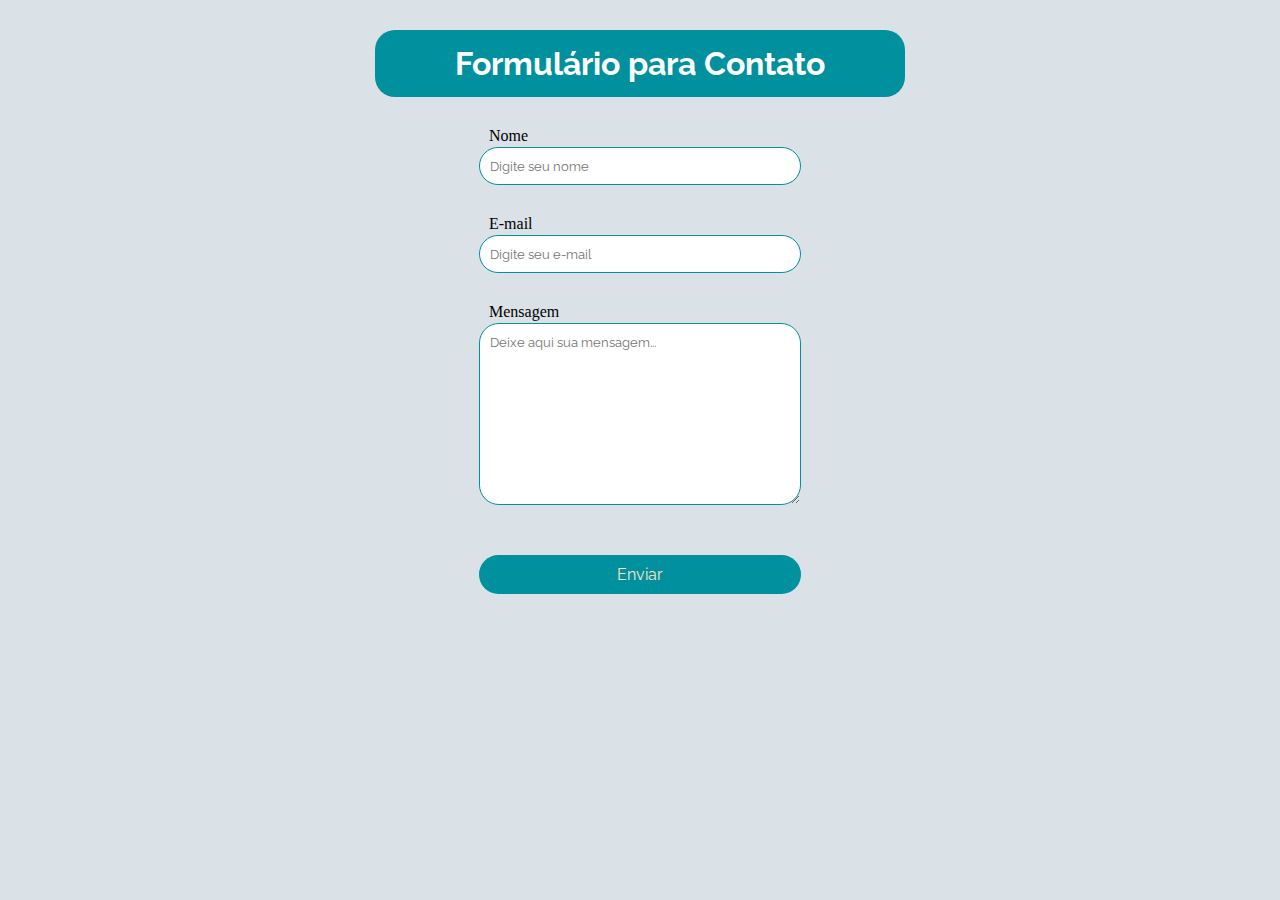
<file: form.html>
<!DOCTYPE html>
<html lang="pt-br">
<head>
    <meta charset="UTF-8">
    <meta http-equiv="X-UA-Compatible" content="IE=edge">
    <meta name="viewport" content="width=device-width, initial-scale=1.0">
    <link rel="website icon" type="png"  href="imagens/CavaloGuia.png" class="fotoguia">   
    <title>Formulário de Contato </title>
    
        <style>
            @import url('https://fonts.googleapis.com/css2?family=Raleway:ital,wght@0,300;0,400;0,600;0,700;0,800;1,300;1,500;1,600&display=swap');

            :root{
                --color-white: #fff;
                --color-dark1: #dae1e7;
                --color-dark2: #142850;
                --color-dark3: #414141;
                --color-dark4: #00909E;
                --color-dark5: #343434;
                
            }
            *{
                padding:0;
                margin: 0;
            }

            body{
               background-color: var(--color-dark1); 
            }
            header{
                display: block;
                margin: auto ;
                width: 500px;
                text-align: center;
                border-radius: 20px;
                padding:15px;
                background-color:var(--color-dark4);
                color: var(--color-white);
                font-family: 'Raleway', sans-serif; 
                margin-top: 30px;
            }

            section{
                display: flex;
                align-items:center;
                justify-content:  center;
                margin-top: 30px;
            }

            form div{
                display: flex;
                flex-direction: column;
                margin-bottom: 30px;
            }

            form input, form textarea {
                outline: unset;
                padding: 10px;
                width: 300px;
                border: 1px solid var(--color-dark4);
                border-radius: 20px;
                font-family: 'Raleway', sans-serif;
            }

            form input:focus, form textarea:focus {
                background-color: rgba(122, 163, 197, 0.384);  
             } 
             
             .botão{
                margin-top: 50px;
             }
             
              button,[type=submit]{
                 background-color: var(--color-dark4);
                 color:bisque; 
                 cursor:pointer;
                 border-radius: 20px;
                 border: none;
                 font-size: 1em;
                 font-family: 'Raleway', sans-serif;
             }

             form label {
                 margin-left:10px;
                 margin-bottom: 2px;
             }

             @media  (max-width: 500px){
                form input, form textarea{
                    padding-top:8px;
                    width: 250px;
                }

                header{
                    height: 25px;
                    font-size: 0.6em;
                    width: 360px;
                }
             }

             @media  (max-width: 400px){
                form input, form textarea{
                    padding-top:8px;
                    width: 300px;
                    color: black;
                }

                header{
                    height: 25px;
                    font-size: 0.7em;
                    width: 340px;
                }
             }

             @media (max-width: 350px){
                form input, form textarea{
                    padding-top:8px;
                    width: 280px;
                    color: black;
                }

                header{
                    height: 25px;
                    font-size: 0.7em;
                    width: 300px;
                }
             }

             @media (max-width: 300px){
                form input, form textarea{
                    padding-top:8px;
                    width: 220px;
                    color: black;
                }

                header{
                    height: 20px;
                    font-size: 0.6em;
                    width: 250px;
                }
             }
             
  
        </style>
</head>
<body>
    <header>
         <h1>Formulário para Contato</h1>
    </header>  

    <section> 
        <form>
             <div>
                 <label>Nome</label>
                 <input type="text" placeholder="Digite seu nome" name="nome" required/>
             </div>
 
             <div>
                 <label>E-mail</label>
                 <input type="text" placeholder="Digite seu e-mail" name="email" required/> 
             </div>
            <div>
                <label>Mensagem</label>
                <textarea rows="10" name="msg" placeholder="Deixe aqui sua mensagem..." required ></textarea>
            </div>
            <div class="botão">
                <button><input type="submit" value="Enviar"></button>
            </div>
        </form>
 </section>
</body>
</html>
</file>
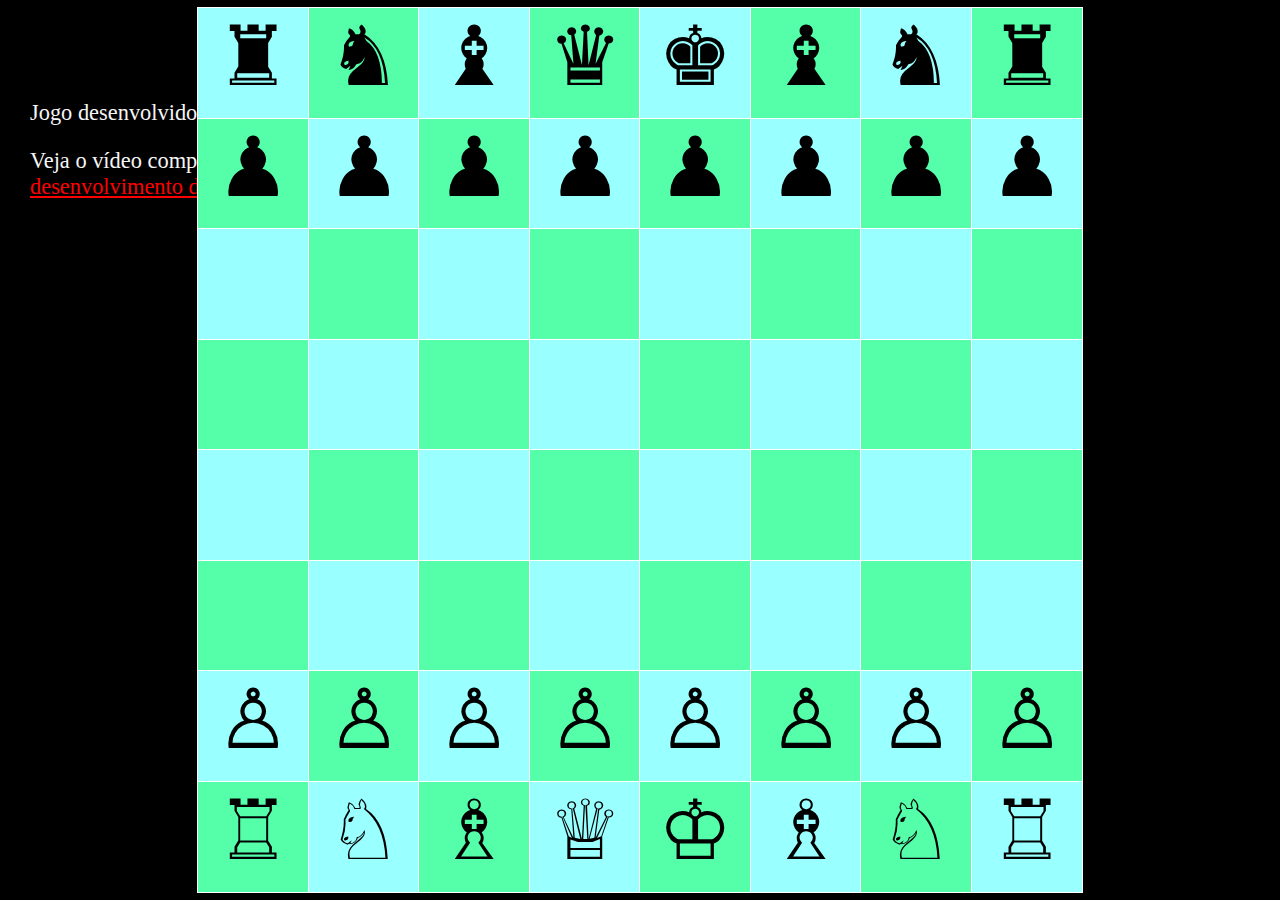
<file: jogo.html>
<!DOCTYPE html>
<html lang="en" >
<head>
  <meta charset="UTF-8">
  <title>Xadrez - Area da Tecnologia</title>
  <link rel="stylesheet" href="./style.css">

</head>
<body>
<!doctype html>
<html>
 <head> 
  <title>Xadrez</title> 
  <meta name="viewport" content="width=device-width, initial-scale=1"> 
  <meta charset="UTF-8"> 
 </head> 
 <body> 
  <div id="container"></div> 

  <p id="first-p">Jogo desenvolvido por <a href="https://github.com/luisabsg" target="_blank">Luisabsg</a></p>
  <p>Veja o vídeo completo do <br> <a href="https://www.youtube.com/watch?v=b4S8yFGZBpk&t=1s" target="_blank">desenvolvimento  do game</a></p>
  
 </body>
</html>
  <script  src="./script.js"></script>

</body>
</html>
</file>
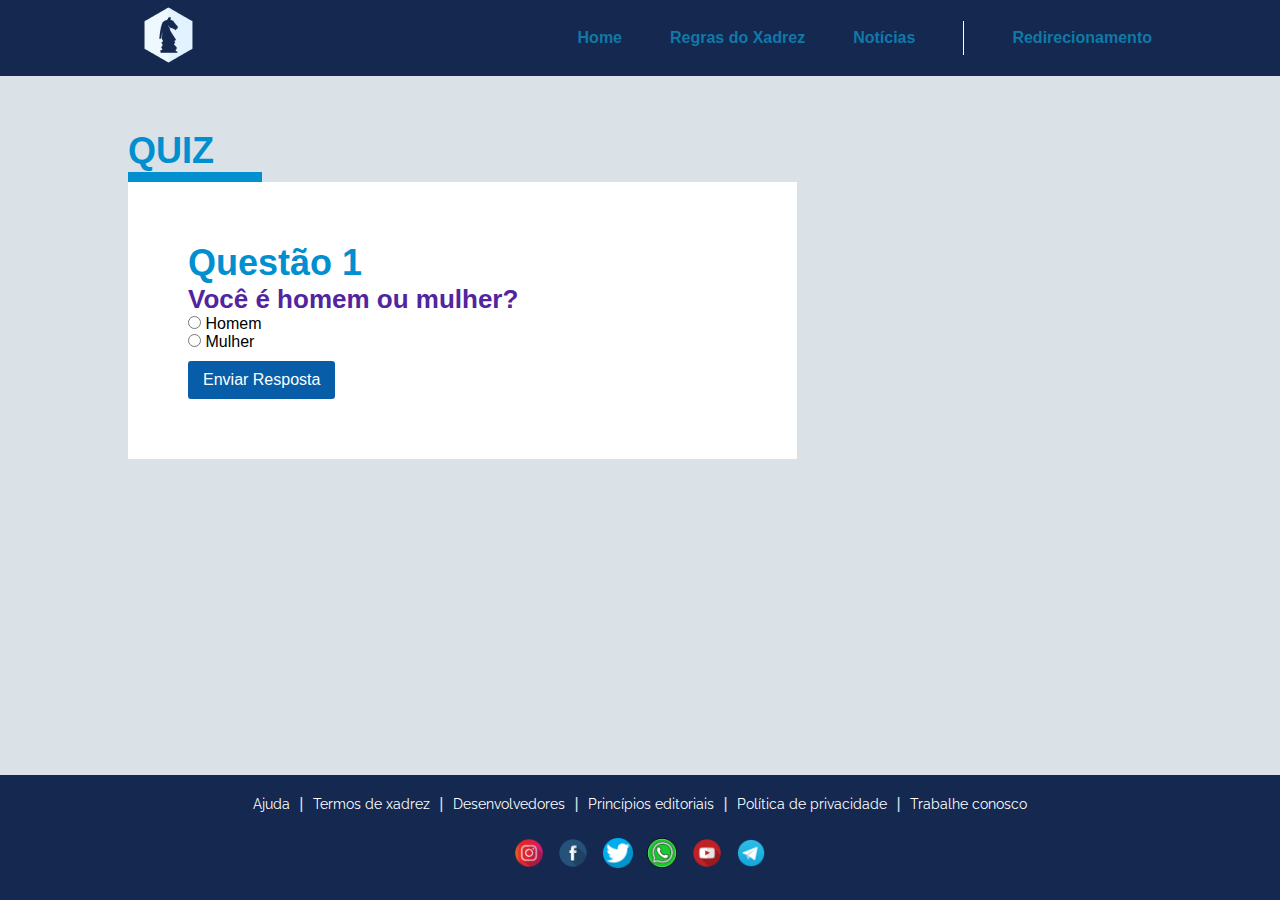
<file: Quiz.html>
<!DOCTYPE html>
<html>
<head>
	<meta charset="utf-8">
	<meta name="viewport" content="width=device-width, initial-scale=1">
	<title>Quiz</title>
	<link rel="website icon" type="png"  href="imagens/CavaloGuia.png" class="fotoguia">
	<link rel="stylesheet" type="text/css" href="css/quiz.css">
	<link rel="stylesheet" href="css/footer.css">
    <link rel="stylesheet" href="css/header.css">
	
</head>
<body>
	<div class="header" id="header">  <!-- uma classe e um id para o header par ficar mais fácil de mexer no js-->
           
		<button onclick="MoverBarraLateral()" class="botaoAbrir-barraLateral"> <!-- botão de abrir barra lateral-->
			<svg xmlns="http://www.w3.org/2000/svg" width="30" height="30" viewBox="0 0 24 24"><path fill="currentColor" fill-rule="evenodd" d="M5 4h2a1 1 0 0 1 1 1v2a1 1 0 0 1-1 1H5a1 1 0 0 1-1-1V5a1 1 0 0 1 1-1zm0 6h2a1 1 0 0 1 1 1v2a1 1 0 0 1-1 1H5a1 1 0 0 1-1-1v-2a1 1 0 0 1 1-1zm6-6h2a1 1 0 0 1 1 1v2a1 1 0 0 1-1 1h-2a1 1 0 0 1-1-1V5a1 1 0 0 1 1-1zm0 6h2a1 1 0 0 1 1 1v2a1 1 0 0 1-1 1h-2a1 1 0 0 1-1-1v-2a1 1 0 0 1 1-1zm6-6h2a1 1 0 0 1 1 1v2a1 1 0 0 1-1 1h-2a1 1 0 0 1-1-1V5a1 1 0 0 1 1-1zm0 6h2a1 1 0 0 1 1 1v2a1 1 0 0 1-1 1h-2a1 1 0 0 1-1-1v-2a1 1 0 0 1 1-1zM5 16h2a1 1 0 0 1 1 1v2a1 1 0 0 1-1 1H5a1 1 0 0 1-1-1v-2a1 1 0 0 1 1-1zm6 0h2a1 1 0 0 1 1 1v2a1 1 0 0 1-1 1h-2a1 1 0 0 1-1-1v-2a1 1 0 0 1 1-1zm6 0h2a1 1 0 0 1 1 1v2a1 1 0 0 1-1 1h-2a1 1 0 0 1-1-1v-2a1 1 0 0 1 1-1z"></path></svg>            
		</button>

		<div class="logo"> 
					<a href="#"><img class="img-logo" src="imagens/CavaloPrincipal.png" alt="erro"></a>
			</div>

			<div class="linksDoHeader" id="linksDoHeader">

				<button onclick="MoverBarraLateral()" class="botaoFechar-barraLateral">
					<svg xmlns="http://www.w3.org/2000/svg" width="30" height="30" fill="currentColor" class="bi bi-x" viewBox="0 0 16 16">
						<path d="M4.646 4.646a.5.5 0 0 1 .708 0L8 7.293l2.646-2.647a.5.5 0 0 1 .708.708L8.707 8l2.647 2.646a.5.5 0 0 1-.708.708L8 8.707l-2.646 2.647a.5.5 0 0 1-.708-.708L7.293 8 4.646 5.354a.5.5 0 0 1 0-.708z"/>
					</svg>
				</button>
					
				<a href="home.html">Home</a>
                    <a href="Regras.html">Regras do Xadrez</a>
                    <a href="index.html">Notícias</a>
                    <div class="barraVertical"></div>
                    <a href="redirecionamento.html">Redirecionamento</a>

                    <div class="invisiveis">
                    
                        <a href="Beneficios.html">Benefícios do Xadrez </a> <br><br><br>
                        <a href="Gm.html">Como se Tornar Grande Mestre </a> <br><br><br>
                        <a href="RatingDosMelhores.html">Rating dos Melhores do Mundo </a> <br><br><br>
                        <a href="escolas.html">Xadrez nas Escolas</a>
                    </div>
			</div>

	</div>

    <main>

		<section class="form-container">
        <div class="container">
           
         <div class="armazenar">	
    <div class="row">
  	  <div class="two-thirds column">
	<br><br><br>
        <h2>QUIZ</h2>

        <div id="progress_bar"></div>
  	  	<form class="questions_box">

  	  		<div id="question-1">
  	  		  <h2>Questão 1</h2>
  	  			<h3>Você é homem ou mulher?</h3>
  	  			<input id="question-1-answer-a" type="radio" name="favelang" value=1> Homem <br>
  				  <input id="question-1-answer-b" type="radio" name="favelang" value=2> Mulher <br>
  				  <div id="submit1" class="button">Enviar Resposta</div>
            <div class="clearfix"></div>
  			  </div>

  			  <div id="question-2">
  				 <h2>Questão 2</h2>
  				 <h3>Você se considera que tipo de jogador?</h3>
  	  		 <input id="question-2-answer-a" type="radio" name="favelang" value="1"> Iniciante<br>
  				 <input id="question-2-answer-b" type="radio" name="favelang" value="2"> Básico <br>
  				 <input id="question-2-answer-c" type="radio" name="favelang" value="3"> Intermediário ou avançado?<br>
  				 <div id="submit2" class="button">Enviar Resposta</div>
           <div class="clearfix"></div>
  			 </div>

  			 <div id="question-6"> 
           <h2>Obrigado por responder a pesquisa!</h2>
       		</div>

       		</form>
             </main>
  	  </div>
  	</div>
  </div>
  <footer>
	<div class="div-footer">
	 <p id="p-link"> <a class="link-footer" href="form.html" target="_blank">Ajuda</a> | <a class="link-footer" href="#">Termos de xadrez</a> | <a class="link-footer" href="#">Desenvolvedores</a> | <a class="link-footer" href="#">Princípios editoriais</a> | <a class="link-footer" href="#">Política de privacidade</a> | <a class="link-footer" href="#">Trabalhe conosco</a>
	 </p>
	</div>

	<div class="div-footer">
		<a  class="link-image"  href="https://instagram.com" target="_blank"><img class="img-footer" src="imagens/logo-do-cone-do-instagram.png" alt="logo-instagram"></a>
		<a  class="link-image" href="https://facebook.com" target="_blank"><img class="img-footer" src="imagens/logo-face.png" alt="logo-facebook"></a>
		<a  class="link-image" href="https://twitter.com" target="_blank"><img  class="img-footer"src="imagens/logo-twitters.png" alt="logo-twitter"></a>
		<a  class="link-image" href="https://whatsapp.com" target="_blank"><img class="img-footer" src="imagens/logo-zap.png" alt="logo-whatsapp "></a>
		<a  class="link-image" href="https://youtube.com" target="_blank"><img class="img-footer" src="imagens/logo-youtube.png" alt="logo-youtube"></a>
		<a  class="link-image" href="telegram.com" target="_blank"><img class="img-footer" src="imagens/logo-telegram.png" alt="logo-telegram"></a>
	</div>
	
</footer>
  <script src="javascript/Js.js"> </script>
  <script src="javascript/3_3.js" defer></script>
    
</body>
</html>
</file>
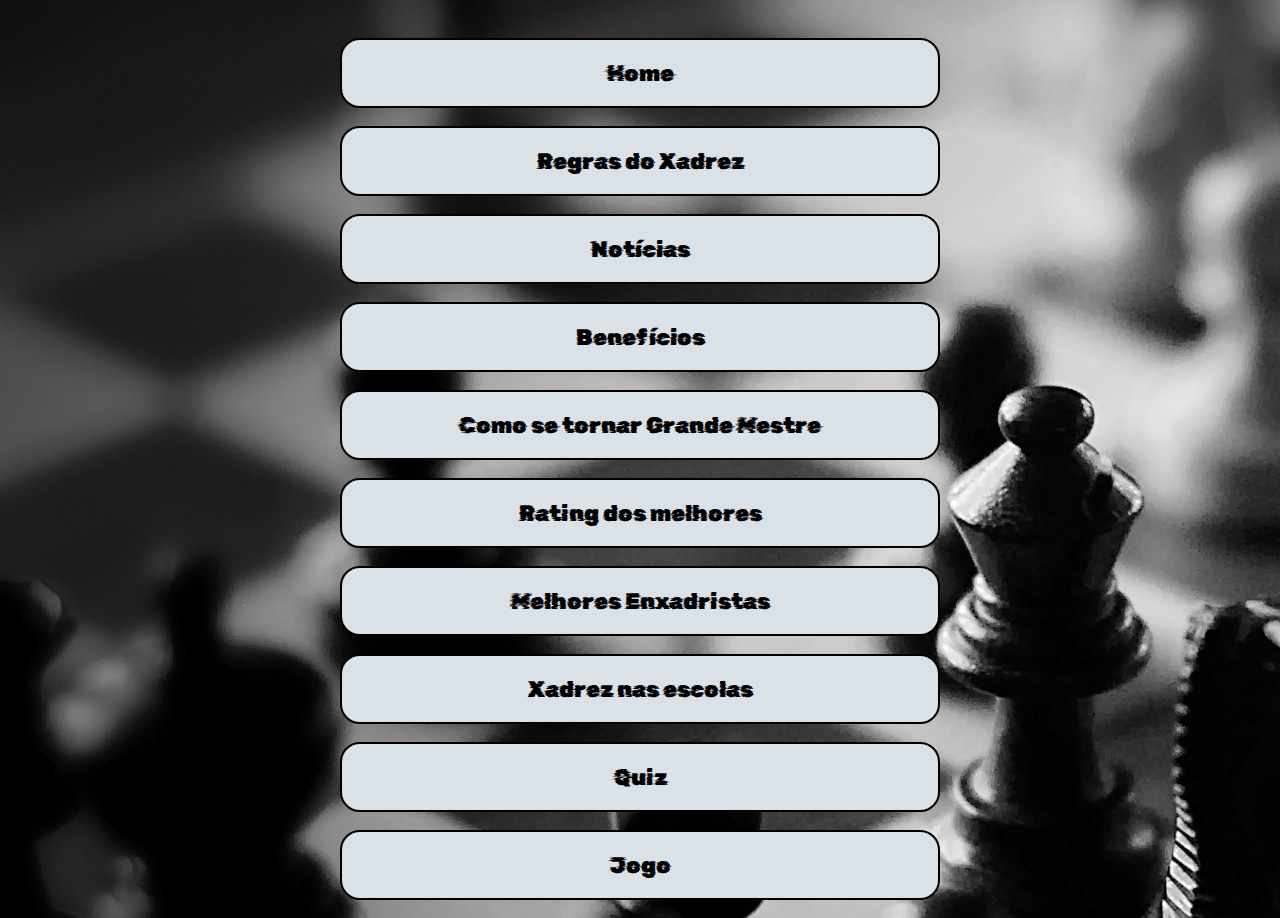
<file: redirecionamento.html>
<!DOCTYPE html>
<html lang="pt-br">
<head>
    <meta charset="UTF-8">
    <meta http-equiv="X-UA-Compatible" content="IE=edge">
    <meta name="viewport" content="width=device-width, initial-scale=1.0">
    <link rel="website icon" type="png"  href="imagens/CavaloGuia.png" class="fotoguia">
    <link rel="stylesheet" href="css/page-redirecionamento.css">
   <style>
        body{
            background-image: url(imagens/walpaper-xadrez.jpg);
        }
    </style>
    <title>ChessClever</title>
</head>
<body>
    

<div>
    <button> <a class="link-button" href="home.html" target="_self">Home</a> </button> <br> 
    <button> <a class="link-button" href="Regras.html" target="_self">Regras do Xadrez</a> </button> <br> 
    <button> <a class="link-button" href="index.html" target="_self">Notícias</a> </button> <br> 
    <button> <a class="link-button" href="Beneficios.html" target="_self">Benefícios</a></button> <br>  <!--Quiz do paulo-->
    <button><a class="link-button" href="Gm.html" target="_self">Como se tornar Grande Mestre</a></button> <br> 
    <button><a class="link-button" href="RatingDosMelhores.html" target="_self">Rating dos melhores</a></button> <br>
    <button><a class="link-button" href="melhoresenxadristas.html" target="_self">Melhores Enxadristas</a></button> <br>
    <button><a class="link-button" href="escolas.html" target="_self">Xadrez nas escolas</a></button> <br> 
    <button><a class="link-button" href="Quiz.html" target="_self">Quiz</a></button> <br> 
    <button><a class="link-button" href="jogo.html" target="_blank">Jogo</a></button> <br> 
</div>
    
</body>
</html>
</file>
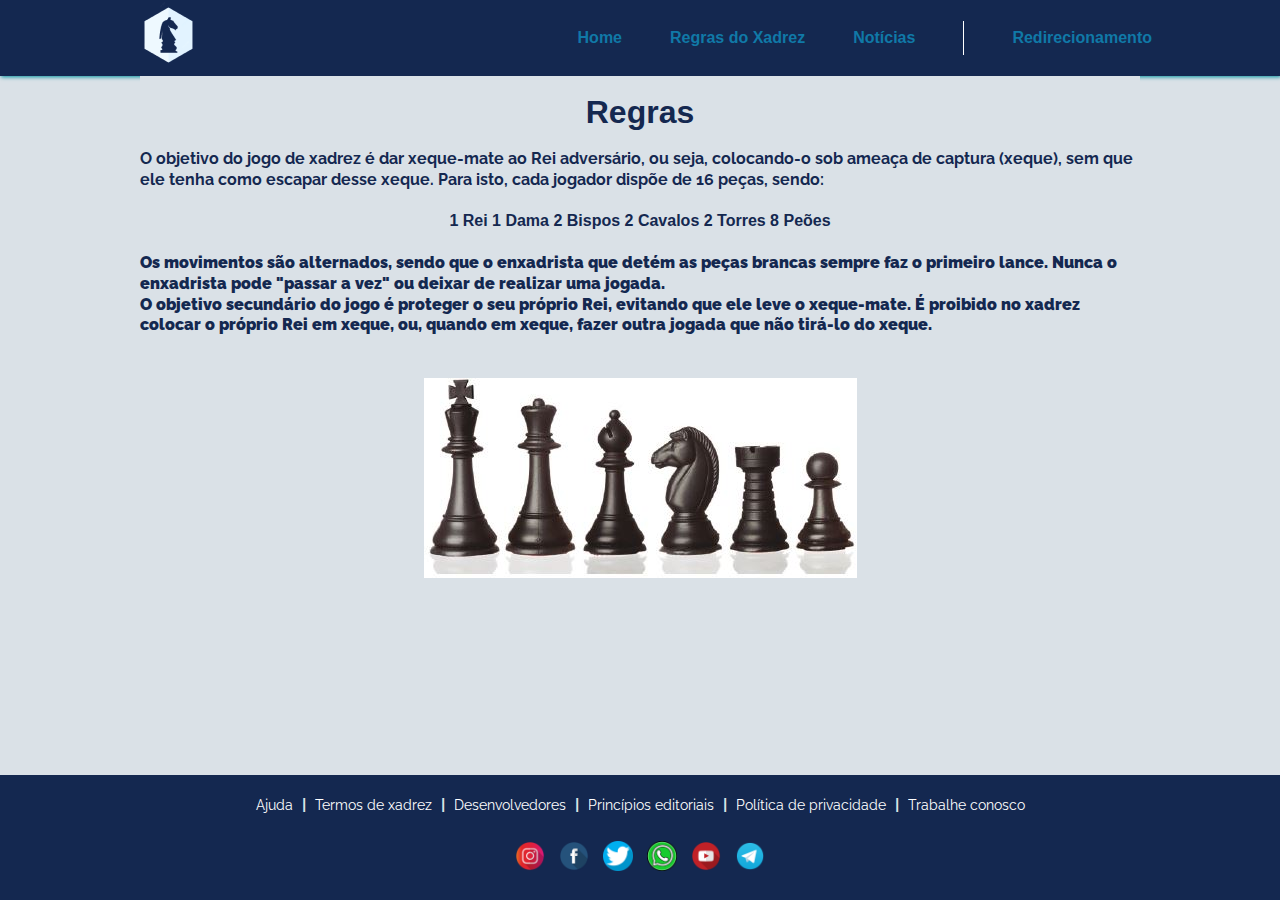
<file: Regras.html>
<!DOCTYPE html>
<html>
<head>
	<meta charset="utf-8">
	<meta name="viewport" content="width=device-width, initial-scale=1">
	<title>Regras</title>
    <link rel="website icon" type="png"  href="imagens/CavaloGuia.png" class="fotoguia">
	<link rel="stylesheet" type="text/css" href="css/regras.css">
    <link rel="stylesheet" href="css/footer.css">
    <link rel="stylesheet" href="css/header.css">
	
</head>
<body>
    <div class="header" id="header">  <!-- uma classe e um id para o header par ficar mais fácil de mexer no js-->
           
        <button onclick="MoverBarraLateral()" class="botaoAbrir-barraLateral"> <!-- botão de abrir barra lateral-->
            <svg xmlns="http://www.w3.org/2000/svg" width="30" height="30" viewBox="0 0 24 24"><path fill="currentColor" fill-rule="evenodd" d="M5 4h2a1 1 0 0 1 1 1v2a1 1 0 0 1-1 1H5a1 1 0 0 1-1-1V5a1 1 0 0 1 1-1zm0 6h2a1 1 0 0 1 1 1v2a1 1 0 0 1-1 1H5a1 1 0 0 1-1-1v-2a1 1 0 0 1 1-1zm6-6h2a1 1 0 0 1 1 1v2a1 1 0 0 1-1 1h-2a1 1 0 0 1-1-1V5a1 1 0 0 1 1-1zm0 6h2a1 1 0 0 1 1 1v2a1 1 0 0 1-1 1h-2a1 1 0 0 1-1-1v-2a1 1 0 0 1 1-1zm6-6h2a1 1 0 0 1 1 1v2a1 1 0 0 1-1 1h-2a1 1 0 0 1-1-1V5a1 1 0 0 1 1-1zm0 6h2a1 1 0 0 1 1 1v2a1 1 0 0 1-1 1h-2a1 1 0 0 1-1-1v-2a1 1 0 0 1 1-1zM5 16h2a1 1 0 0 1 1 1v2a1 1 0 0 1-1 1H5a1 1 0 0 1-1-1v-2a1 1 0 0 1 1-1zm6 0h2a1 1 0 0 1 1 1v2a1 1 0 0 1-1 1h-2a1 1 0 0 1-1-1v-2a1 1 0 0 1 1-1zm6 0h2a1 1 0 0 1 1 1v2a1 1 0 0 1-1 1h-2a1 1 0 0 1-1-1v-2a1 1 0 0 1 1-1z"></path></svg>            
        </button>

        <div class="logo"> 
                    <a href="#"><img class="img-logo" src="imagens/CavaloPrincipal.png" alt="erro"></a>
            </div>

            <div class="linksDoHeader" id="linksDoHeader">

                <button onclick="MoverBarraLateral()" class="botaoFechar-barraLateral">
                    <svg xmlns="http://www.w3.org/2000/svg" width="30" height="30" fill="currentColor" class="bi bi-x" viewBox="0 0 16 16">
                        <path d="M4.646 4.646a.5.5 0 0 1 .708 0L8 7.293l2.646-2.647a.5.5 0 0 1 .708.708L8.707 8l2.647 2.646a.5.5 0 0 1-.708.708L8 8.707l-2.646 2.647a.5.5 0 0 1-.708-.708L7.293 8 4.646 5.354a.5.5 0 0 1 0-.708z"/>
                    </svg>
                </button>
                    
                <a href="home.html">Home</a>
                <a href="Regras.html">Regras do Xadrez</a>
                    <a href="index.html">Notícias</a>
                    <div class="barraVertical"></div>
                    <a href="redirecionamento.html">Redirecionamento</a>

                    <div class="invisiveis">
                    
                        <a href="Beneficios.html">Benefícios do Xadrez</a><br><br><br>
                        <a href="Gm.html"> Como se Tornar Grande Mestre</a> <br><br><br>
                        <a href="RatingDosMelhores.html">Rating dos Melhores do Mundo</a><br><br><br>
                        <a href="escolas.html">Xadrez nas Escolas</a>
                    </div>
            </div>

    </div>
    <main>
        <br>
		<h1>Regras</h1>
	    <br>
	    <div id="main-div">
		<b>O objetivo do jogo de xadrez é dar xeque-mate ao Rei adversário, ou seja, colocando-o sob ameaça de captura (xeque), sem que ele tenha como escapar desse xeque. Para isto, cada jogador dispõe de 16 peças, sendo: 
        <div class="foo"><br> 1 Rei  
        1 Dama
        2 Bispos
        2 Cavalos
        2 Torres
        8 Peões
    </div><br>


    <b>Os movimentos são alternados, sendo que o enxadrista que detém as peças brancas sempre faz o primeiro lance. Nunca o enxadrista pode "passar a vez" ou deixar de realizar uma jogada.<br>

    O objetivo secundário do jogo é proteger o seu próprio Rei, evitando que ele leve o xeque-mate. É proibido no xadrez colocar o próprio Rei em xeque, ou, quando em xeque, fazer outra jogada que não tirá-lo do xeque.</p>
</div>	
    </b><br><br>
        <img src="imagens/20170508-xadrez.jpg" class="imagemdapagina">
	
</main>

<footer>
    <div class="div-footer">
     <p id="p-link"> <a class="link-footer" href="form.html" target="_blank">Ajuda</a> | <a class="link-footer" href="#">Termos de xadrez</a> | <a class="link-footer" href="#">Desenvolvedores</a> | <a class="link-footer" href="#">Princípios editoriais</a> | <a class="link-footer" href="#">Política de privacidade</a> | <a class="link-footer" href="#">Trabalhe conosco</a>
     </p>
    </div>

    <div class="div-footer">
        <a  class="link-image"  href="https://instagram.com" target="_blank"><img class="img-footer" src="imagens/logo-do-cone-do-instagram.png" alt="logo-instagram"></a>
        <a  class="link-image" href="https://facebook.com" target="_blank"><img class="img-footer" src="imagens/logo-face.png"></a>
        <a  class="link-image" href="https://twitter.com" target="_blank"><img  class="img-footer"src="imagens/logo-twitters.png" alt="logo-twitter"></a>
        <a  class="link-image" href="https://whatsapp.com" target="_blank"><img class="img-footer" src="imagens/logo-zap.png" alt="logo-whatsapp "></a>
        <a  class="link-image" href="https://youtube.com" target="_blank"><img class="img-footer" src="imagens/logo-youtube.png" alt="logo-youtube"></a>
        <a  class="link-image" href="telegram.com" target="_blank"><img class="img-footer" src="imagens/logo-telegram.png" alt="logo-telegram"></a>
    </div>
    
</footer>
<script src="javascript/3.js" defer></script>
<script src="javascript/Js.js" defer> </script>
</body>
</html>
</file>
<file: css/noticia.css>
body{
    background-color:#393E46 ;
    color: white;
}
.row row-cols-1 row-cols-md-3 g-4{
    background-color: #393E46;
}
.col{
    background-color: #393E46;
}

.card h-100{
    background-color: #393E46;
}

.card-body{
    background-color: #393E46;
}

.card-footer{
    background-color: #393E46;
}

.card-img-top{
    width: auto;
    height: 300px;
}

.d-block w-100{
    height: 50%;

}

.carousel-inner{
    position: relative;
    width: 100%;
    overflow: hidden;
    margin-bottom: 80px;
}
.invisiveis{
    display: none;
    gap: 5em;
   
}

@media screen and (max-width:768px){
    .invisiveis{
        display: block;
       
    }
}
</file>
<file: css/header.css>
/*Cabeçalho*/
:root{  /*criando variáveis para as cores */
    --cor-ciano: #00909E;
    --cor-branco: #fff;
    --cor-brancoFundo: #dae1e7;
    --cor-azulEscuro: #142850;
    --cor-preto: #000;
    --cor-cinzClaro: #414141;
    --cor-fundoDaTabela: rgb(161, 160, 224);
    --cor-azulClaro: #1079a7;
}

*{ /* definindo margin e padding 0, para garantir que nenhum elemento herde características*/
    margin: 0;
    padding: 0;  
} 

body{ /* Definindo backgroud e fonte padrão*/
   font-family: Arial, Helvetica, sans-serif;
   background-color: var(--cor-brancoFundo);
 
}

.header, .linksDoHeader{

   display: flex; /* faz os itens se alinharem no modelo de flecha (row)*/
   flex-direction: row;

   align-items: center; /* faz eles se alinharem horizontalmente */
}

.header{ 

    background-color: var(--cor-azulEscuro); /*Cor de fundo do cabeçalho*/
    box-shadow: 1px 1px 4px var(--cor-ciano); /* sombra*/
    height: 3,5em; /* Altura do cabeçalho, utilizamos em porque é uma medida relativa so tamanho da tela*/
    /* 1em = 16px , por conta disso o cabeçalho se torna responsivo*/
    justify-content: space-between; /*joga as divs para as extremidades direita e esquerda, */
    padding: 0 10%; /* 0 ( top e bootom) 10% ( left e rigth) isso serviu para dar um espaço da borda direita e da esquerda*/
    
}

.linksDoHeader{
    gap: 3em; /* define um espaço entre os elementos*/
    z-index: 2;/*mando para a camado 2, isso permitiu que ao clicar no botão, o fundo não estourasse*/
}




.barraVertical{ /* altura, largura e fcor de fundo da barra*/
    height: 33.48px; 
    background-color: var(--cor-branco);
    width: 1px;
}

.linksDoHeader a{
    text-decoration: none; /* tira o sublinhado*/
    color: var(--cor-azulClaro); 
    transition: 1s; /* 1 segundo para a transição quando passar o mouse*/
    font-weight: bold; /* faz ficar em negrito*/
}

.linksDoHeader a:hover{
    color: var(--color-white);
}


.conteudo{
    padding-top: 5em; 
    text-align: center;
    height: 100vh;
    transition: 1s; /* transição de 1s ao desfocar*/
    color: #000;
    height: 100%;
}

/*Parte Desktop feita*/ 

.botaoAbrir-barraLateral, .botaoFechar-barraLateral{
   display: none; /*faz os 2 botões desaparecerem Em primeira visualização, isso se deve porque não quere
    mos que ele apareça para a versão desktop*/
    background-color: transparent;
    border: none;
    color: var(--color-white); /*determina a cor branca para o svg*/
    cursor: pointer;/* para ser mostrar que é algo clicável*/
}

@media screen and (max-width:768px) /* quando a largura for igual ou menor que 768 px aplica as seguintes configurações*/
{
    .linksDoHeader{
        position: absolute;/* faz os links se posicionarem de acordo com a página, isso foi importante para depois tirá
        - lo da tela e fazer a animação da barra lateral*/
        flex-direction: column !important; /* faz os elementos se organizarem em coluna*/
        background-color: var(--cor-azulEscuro);
        top: 0; /* muda a posição lá para cima*/
        height: 100%;
        width: 35vw;
        padding: 1em;
        animation-duration: 1s; /* duração da animação*/
        margin-left: -100vw; /* faz ele se posicionar para fora da tela*/
    }
    .botaoAbrir-barraLateral, .botaoFechar-barraLateral{
        display: block;
    }

    .barraVertical{
        display: none;
    }
    .setinha{
        display: none;
    }
}

@keyframes AbrirBarraLateral {
/* Quando a animação rodar, vai sair de -100vw(fora da tela) e ir para -10vw (dentro da tela), mostrando
a barra lateral*/
from {margin-left: -100vw;}
to {margin-left: -10vw;}

}

/* footer*/

.setinha{
 margin-left: -40px;
}
</file>
<file: css/footer.css>
@import url('https://fonts.googleapis.com/css2?family=Raleway:ital,wght@0,300;0,400;0,600;0,700;0,800;1,300;1,500;1,600&display=swap');

:root{
    --color-white: #fff;
    --color-dark1: #dae1e7;
    --color-dark2: #142850;
    --color-dark3: #414141;
    --color-dark4: #00909E;
    --color-dark5: #343434;
}
*{  
    margin: 0;
    padding: 0;
}
body{
    font-family: 'Raleway', Arial, Helvetica, sans-serif;
    
}
        footer{
    bottom: 0;
    width: 100%;
    text-align: center;
    background-color: var(--color-dark2);
    height: 125px;
    margin-top: 200px;
}

.div-footer{
   padding-top: 20px;
}

#p-link{
    color: var(--color-dark1);
}

 .link-footer{
    color: var(--color-white);
    text-decoration: none;
    font-size:0.9em;
    font-family: 'Raleway', sans-serif;
    padding: 5px;
}

.link-footer:hover{
    transition: 0.5s;
    cursor: pointer;
    color: rgba(221, 221, 29, 0.945);
    text-transform: uppercase;
}

.img-footer{
    height: 30px;
    width: 30px;
    padding-top: 5px;
}

.img-footer:hover{
    transform: scale(1.5);
    transition: 0.5s;
    padding-left: 5px;
    padding-right: 5px;
}

.link-image{
    padding-right: 5px;
    padding-left: 5px;
}
</file>
<file: css/beneficios.css>
@import url('https://fonts.googleapis.com/css2?family=Raleway:ital,wght@0,300;0,400;0,600;0,700;0,800;1,300;1,500;1,600&display=swap');

:root{
    --color-white: #fff;
    --color-dark1: #dae1e7;
    --color-dark2: #142850;
    --color-dark3: #414141;
    --color-dark4: #00909E;
    --color-dark5: #343434;
    
}
*{
    margin: 0;
    padding: 0;
}
body{
    font-family: 'Raleway', Arial, Helvetica, sans-serif;
    background-color: var(--color-dark1);
    
    
}

h1, h2{
    text-align: center;
    color: var(--color-dark4);
}

h1{
    padding-top: 50px;
    font-size: 3em;
}

hr{
    color: #00909E;
}
#image-school{
    height: 80%;
    width: 80%;
    padding-top: 50px;
    padding-bottom: 20px;
    margin-left: 80px;
}

main{
    max-width: 800px;
    min-width: 270px;
    margin: auto;
}

#image-school{
    transform: none;
}

main p{
    padding: 10px;
    text-align: justify;
    text-indent: 20px;
    font-size: 1.2em;
    line-height: 2em;
    width: 700px;
    margin: auto;
}

section{
    width: 900px;
    margin: auto;
}
article{
    font-family: 'Raleway',sans-serif;
    font-size: 1.4em;
    padding: 10px;
    line-height: 1.5em;
}

.img-cont{
    margin-top: 30px;
    height: 300px;
}

.info{
    font-size: 1em;
    color: var(--color-dark4);
    padding: 0%;
}

.info:hover{
    color: var(--color-dark4);
    transition: 1s;
}

h2{
    color: var(--color-dark4);
    font-size: 2.2em;
    margin: 30px 30px ;
}


@media screen and (min-width: 280px) and (max-width: 350px) {
    main{
        width: 250px;
    }

    h1,h2{
        font-size: 1.5em;
        text-align: left;
        padding-left: 2px;
        width: 260px;
        padding-left: 10px;
        width: 270px;
    }


    article{
        width: 270px;
        line-height: 1.3em;
        text-align: justify;
        padding-left: 20px;
    }

    hr{
        width: 280px;
        
    }

    main > p{
        font-size: 0.9em;
        line-height: 0.7em;
        padding: 0px;
        width: 270px;
    }

    .img-cont{
        height: 150px;
    }



}

@media  (min-width: 350px) and (max-width: 459px) {
    main{
        width: 350px;
    }

    h1,h2{
        font-size: 1.5em;
        text-align: left;
        padding-left: 2px;
    }

    .img-cont{
        display: block;
        margin: auto;
        height: 150px;
    }

    main > p{
        font-size: 0.8em;
        line-height: 0.4em;
        padding: 0px;
        width: 300px;
    }

}

@media  (min-width: 400px) and (max-width: 450px) {
    main{
        width: 400px;
    }

    h1,h2{
        font-size: 1.6em;
        text-align: left;
        padding-left: 2px;
    }

    h1{
        text-align: center;
        font-size: 1.5em;
        margin-bottom: 10px;
    }
    section{
        width: 370px;
        margin: auto;
    }
    article{
        font-family: 'Raleway',sans-serif;
        font-size: 1em;
        padding: 10px;
        text-align:justify;
    }

    .img-cont{
        height: 200px;
    }
     main > div > p{
        font-size: 1em;
        line-height: 1.4em;
        padding: 0px;
        width: 350px;
    }

    footer{
        height: 200px;
    }
    
}
.invisiveis{
    display: none;
    gap: 5em;
   
}

@media  (min-width: 500px) and (max-width: 700px) {
    main{
        width: 450px;
    }

    h1,h2{
        font-size: 1.6em;
        text-align: left;
        padding-left: 2px;
    }

    h1{
        text-align: center;
        font-size: 1.5em;
        margin-bottom: 10px;
    }
    section{
        width: 370px;
        margin: auto;
    }
    article{
        font-family: 'Raleway',sans-serif;
        font-size: 1em;
        padding: 10px;
        width: 420px;
    }

    .img-cont{
        height: 200px;
    }
     main > div > p{
        font-size: 1em;
        line-height: 1.5em;
        padding: 0px;
        width: 400px;
    }

    footer{
        height: 150px;
    }
    
}
.invisiveis{
    display: none;
    gap: 5em;
   
}


@media screen and (max-width:768px){
    .invisiveis{
        display: block;
       
    }
}
</file>
<file: css/escola.css>
@import url('https://fonts.googleapis.com/css2?family=Raleway:ital,wght@0,300;0,400;0,600;0,700;0,800;1,300;1,500;1,600&display=swap');

:root{
    --color-white: #fff;
    --color-dark1: #dae1e7;
    --color-dark2: #142850;
    --color-dark3: #414141;
    --color-dark4: #00909E;
    --color-dark5: #343434;
    
}
*{
    margin: 0;
    padding: 0;
}
body{
    font-family: 'Raleway', Arial, Helvetica, sans-serif !important;
    background-color: var(--color-dark1);
    
}

h1, h2{
    text-align: center;
    color: var(--color-dark4);
}

h1{
    padding-top: 50px;
    font-size: 3.5em;
}

#image-school{
    height: 80%;
    width: 80%;
    padding-top: 50px;
    padding-bottom: 20px;
    margin-left: 80px;
}

main{
    max-width: 800px;
    min-width: 270px;
    margin: auto;
}

#image-school{
    transform: none;
   
}

main p{
    padding: 10px;
    text-align: justify;
    text-indent: 20px;
    font-size: 1.2em;
    line-height: 2em;
}

.info{
    font-size: 1em;
    color: var(--color-dark4);
    padding: 0%;
}

.info:hover{
    color: var(--color-dark4);
    transition: 1s;
}

h2{
    color: var(--color-dark4);
    font-size: 2.2em;
    margin: 30px 30px ;
}


@media screen and (max-width: 250px) {
    main{
        width: 250px;
    }

    h1,h2{
        font-size: 1.6em;
        text-align: left;
        padding-left: 2px;
    }

    main > p{
        font-size: 0.8em;
        line-height: 0.7em;
        padding: 0px;
    }



}

@media  (min-width: 350px) and (max-width: 399px) {
    main{
        width: 350px;
    }

    h1,h2{
        font-size: 1.5em;
        text-align: left;
        padding-left: 2px;
    }

    #image-school{
        display: block;
        margin: auto;
    }

    main > p{
        font-size: 0.8em;
        line-height: 0.4em;
        padding: 0px;
    }

}

@media  (min-width: 400px) and (max-width: 450px) {
    main{
        width: 400px;
    }

    h1,h2{
        font-size: 1.6em;
        text-align: left;
        padding-left: 2px;
    }

    
    #image-school{
        display: block;
        margin: auto;
    }

    main > p{
        font-size: 0.8em;
        line-height: 0.4em;
        padding: 0px;
    }

    
}
.invisiveis{
    display: none;
    gap: 5em;
   
}

@media screen and (max-width:768px){
    .invisiveis{
        display: block;
       
    }
}
</file>
<file: style.css>
body {
    font-family:chess;
    margin: 0;
    background-color:#000;
}

.square {
    background: #000;
    display:inline-block;
    border: 1px solid #fff;
    text-align:center;
    position: absolute;
    cursor: pointer;
}

p{
    color: whitesmoke;
    padding-left: 30px;
    font-size: 1.4em;
}

#first-p{
    margin-top: 100px;
}

a{
    color: red;
}
</file>
<file: css/quiz.css>
@import 'https://fonts.googleapis.com/css?family=Montserrat|Open+Sans';


.armazenar {
  position: relative;
  width: 100%;

  max-width: 1024px;
  margin: 0 auto;
  padding: 0 20px;
  box-sizing: border-box; 
}
.column {
  margin-bottom: 1.5rem;
  width: 100%;
  float: left;
  box-sizing: border-box; 
}

@media (min-width: 640px) {
  .armazenar {
    width: 90%;
    padding: 0; }
  .column {
    margin-left: 4%; }
  .column:first-child {
    margin-left: 0; }

  .full-width.column              { width: 100%; margin-left: 0; }  

  .one-half.column                { width: 48%; }

  .one-third.column               { width: 30.6666666667%; }
  .two-thirds.column              { width: 65.3333333333%; }

  .one-quarter.column             { width: 22%; }
  .two-quarter.column             { width: 48%; }
  .three-quarter.column           { width: 74%; }

  .one-half.column                { width: 48%; }

            

}

.armazenar:after,
.row:after,
.clearfix {
  content: "";
  display: table;
  clear: both; }


h1, h2, h3, h4 {
  font-family: 'Barclaycard Co Lt', sans-serif;
  color: #018fd0;
  margin-top: 0;
}

h1 {
  font-size: 54px;
}

h2 {
  font-size: 36px;
}

h3 {
  color: #5224a0;
  font-size: 26px;
}



.center {
  text-align: center;
}

.questions_box {
  background-color: #ffffff;
  padding: 60px;
  text-align: left;
  max-width: 960px;
}

.button {
  font-family: 'Barclaycard Co Lt',Tahoma,sans-serif;
  margin: 10px 0 0 0;
  cursor: pointer;

  font-size: 1em;
  border: none;
  padding: 10px 15px;
  line-height: 18px;
  -moz-border-radius: 3px;
  -webkit-border-radius: 3px;
  -o-border-radius: 3px;
  border-radius: 3px;
  vertical-align: baseline;
  background: #075da8;
  color: white;
  text-decoration: none !important;
  display: inline-block;
  -webkit-font-smoothing: subpixel-antialiased;
  -webkit-transition: background-color 200ms ease-in-out;
  -moz-transition: background-color 200ms ease-in-out;
  -o-transition: background-color 200ms ease-in-out;
  transition: background-color 200ms ease-in-out;
}

.button:hover {
  background-color: #059fdb !important;
  color: white;
}

#question-2, #question-3, #question-4, #question-5, #question-6{
  display: none;
}

#progress_bar {
  background-color: #018fd0;
  width: 20%;
  height: 10px;
  transition: all 100ms ease-in-out;
}

@import url('https://fonts.googleapis.com/css2?family=Raleway:ital,wght@0,400;0,700;1,700;1,900&display=swap');

:root{
    --white: #dae1e7;
    --darkblue: #142850;
    --blue: #00909E;
}

*{
    margin: 0;
    padding: 0;
}

a{
    color: #fff;
    text-decoration: none;
    transition: 0.3s;
}

a:hover{
    opacity: 0.7;
}
.logo{
    font-size: 24px;
    text-transform: uppercase;
    letter-spacing: 4px;
}

nav{
    display: flex;
    justify-content: space-around;
    align-items: center;
    font-family: Arial, sans-serif;
    background: #142850;
    height: 8vh;
}

main{
    background-color: #DAE1E7;
    height:350px;
}

.nav-list{
    list-style: none;
    display: flex;
}
.nav-list li{
    letter-spacing: 3px;
    margin-left: 32px;
}

.mobile-menu div{
    width: 32px;
    height: 2px;
    background: #fff;
    margin: 8px;
    transition: 0.3s;
}

.mobile-menu{
    cursor: pointer;
    display: none;
}

@media (max-width: 999px){
    .nav-list{
        position: absolute;
        top: 8vh;
        right: 0;
        width: 50vw;
        height: 92vh;
        background: #142850;
        flex-direction: column;
        align-items: center;
        justify-content: space-around;
        transform: translateX(100%);
        transition: transform 0.3s ease-in;
        overflow-x: hidden;
    }
    .nav-list li{
        margin-left: 0;
        opacity: 0;
    }
    .mobile-menu{
        display: block;
    }
    .nav-list.active{
        transform: translateX(0);
    }
}

@keyframes navLinkFade{
    from{
        opacity: 0;
        transform: translateX(50px);
    }
    to{
        opacity: 1;
        transform: translateX(0);
    }
}

.mobile-menu.active .line1{
    transform: rotate(-45deg) translate(-8px, 8px); 
}

.mobile-menu.active .line2{
    opacity: 0 ;
}

.mobile-menu.active .line3{
    transform: rotate(45deg) translate(-5px, -7px);
}

footer{
    bottom: 0;
    width: 100%;
    position:absolute;
    text-align: center;
    background-color: var(--darkblue);
    height: 80px;
}


.algumacoisa{
   padding-top: 20px;
}

#p-link{
    color: var(--white);
}

.logotipos{
    height: 30px;
    width: 30px;
    padding-top: 5px;
}

.logotipos:hover{
    transform: scale(1.5);
    transition: 0.5s;
    padding-left: 5px;
    padding-right: 5px;
}

.link-image{
    
    padding-right: 5px;
    padding-left: 5px;
}
.invisiveis{
  display: none;
  gap: 5em;
 
}

@media screen and (max-width:768px){
  .invisiveis{
      display: block;
     
  }
}
</file>
<file: css/page-redirecionamento.css>
@import url('https://fonts.googleapis.com/css2?family=Rubik+Glitch&family=Rubik+Microbe&display=swap');

        *{
            padding: 0;
            margin: 0;
        }

        body{
            margin-top: 2%;
        }

        button{
            display: block;
            margin: auto;
            padding: 10px;
            height: 70px;
            width: 600px;
            background-color: #dae1e7;
            border-radius: 20px;
            border: 2px solid black;
        }

      div{
        margin-top: 3%;
      }

        a{
            font-family: 'Rubik Glitch',sans-serif;
            font-size: 1.7em;
            text-decoration: none;
            color: black;
            text-align: center;
        }

        a:hover{
            text-decoration: underline;
            text-shadow: 2px 2px grey;
            cursor: pointer;
        }

        @media (min-width:300px)  and (max-width: 420px){
            button{
                height: 50px;
                width: 250px;
            }

            a{
                font-size: 1.1em;
            }
        }

        @media (min-width:430px)  and (max-width: 600px){
            button{
                height: 60px;
                width: 350px;
            }

            a{
                font-size: 1.2em;
            }
        }
</file>
<file: css/regras.css>
h1{
	text-align: center;
	color: #142850;
	font-family: Arial, sans-serif;
}

.foo{
    text-align: center;
	color: #142850;
	font-family: Arial, sans-serif;
}

b{
	color: #142850;
	font-family: Arial, sans-serif;
}

.imagemdapagina{
    display: block;
    margin-left: auto;
    margin-right: auto;
}


@import url('https://fonts.googleapis.com/css2?family=Raleway:ital,wght@0,400;0,700;1,700;1,900&display=swap');

:root{
    --white: #dae1e7;
    --darkblue: #142850;
    --blue: #00909E;
}

*{
    margin: 0;
    padding: 0;
}

a{
    color: #fff;
    text-decoration: none;
    transition: 0.3s;
    font-weight: normal;
}

    
.logo{
    font-size: 24px;
    text-transform: uppercase;
    letter-spacing: 4px;
}

nav{
    display: flex;
    justify-content: space-around;
    align-items: center;
    font-family: Arial, sans-serif;
    background: #142850;
    height: 8vh;
}

main{
    background-color: #DAE1E7;
    max-width: 1000px ;
    margin: auto;
    height:400px;		
}

b{
    font-family: 'Raleway', sans-serif;
    line-height: 1.3em;
    top: 30px;
}

.nav-list{
    list-style: none;
    display: flex;
}
.nav-list li{
    letter-spacing: 3px;
    margin-left: 32px;
}

.mobile-menu div{
    width: 32px;
    height: 2px;
    background: #fff;
    margin: 8px;
    transition: 0.3s;
}

.mobile-menu{
    cursor: pointer;
    display: none;
}

@media (max-width: 999px){
    .nav-list{
        position: absolute;
        top: 8vh;
        right: 0;
        width: 50vw;
        height: 92vh;
        background: #142850;
        flex-direction: column;
        align-items: center;
        justify-content: space-around;
        transform: translateX(100%);
        transition: transform 0.3s ease-in;
        overflow-x: hidden;
    }
    .nav-list li{
        margin-left: 0;
        opacity: 0;
    }
    .mobile-menu{
        display: block;
    }
    .nav-list.active{
        transform: translateX(0);
    }
	
    #main-div{
	    margin-left: 10px;
	    margin-right: 10px;
	}
}

@keyframes navLinkFade{
    from{
        opacity: 0;
        transform: translateX(50px);
    }
    to{
        opacity: 1;
        transform: translateX(0);
    }
}

.mobile-menu.active .line1{
    transform: rotate(-45deg) translate(-8px, 8px); 
}

.mobile-menu.active .line2{
    opacity: 0 ;
}

.mobile-menu.active .line3{
    transform: rotate(45deg) translate(-5px, -7px);
}

footer{
    bottom: 0;
    width: 100%;
    position:absolute;
    text-align: center;
    background-color: var(--darkblue);
    height: 80px;
}


.algumacoisa{
   padding-top: 20px;
}

#p-link{
    color: var(--white);
}

.logotipos{
    height: 30px;
    width: 30px;
    padding-top: 5px;
}

.logotipos:hover{
    transform: scale(1.5);
    transition: 0.5s;
    padding-left: 5px;
    padding-right: 5px;
}

.link-image{
    
    padding-right: 5px;
    padding-left: 5px;
}

.invisiveis{
    display: none;
    gap: 5em;
   
}

@media screen and (max-width:768px){
    .invisiveis{
        display: block;
       
    }
	
    #main-div{
	margin-left: 10px;
	margin-right: 10px;
    }
}
</file>
